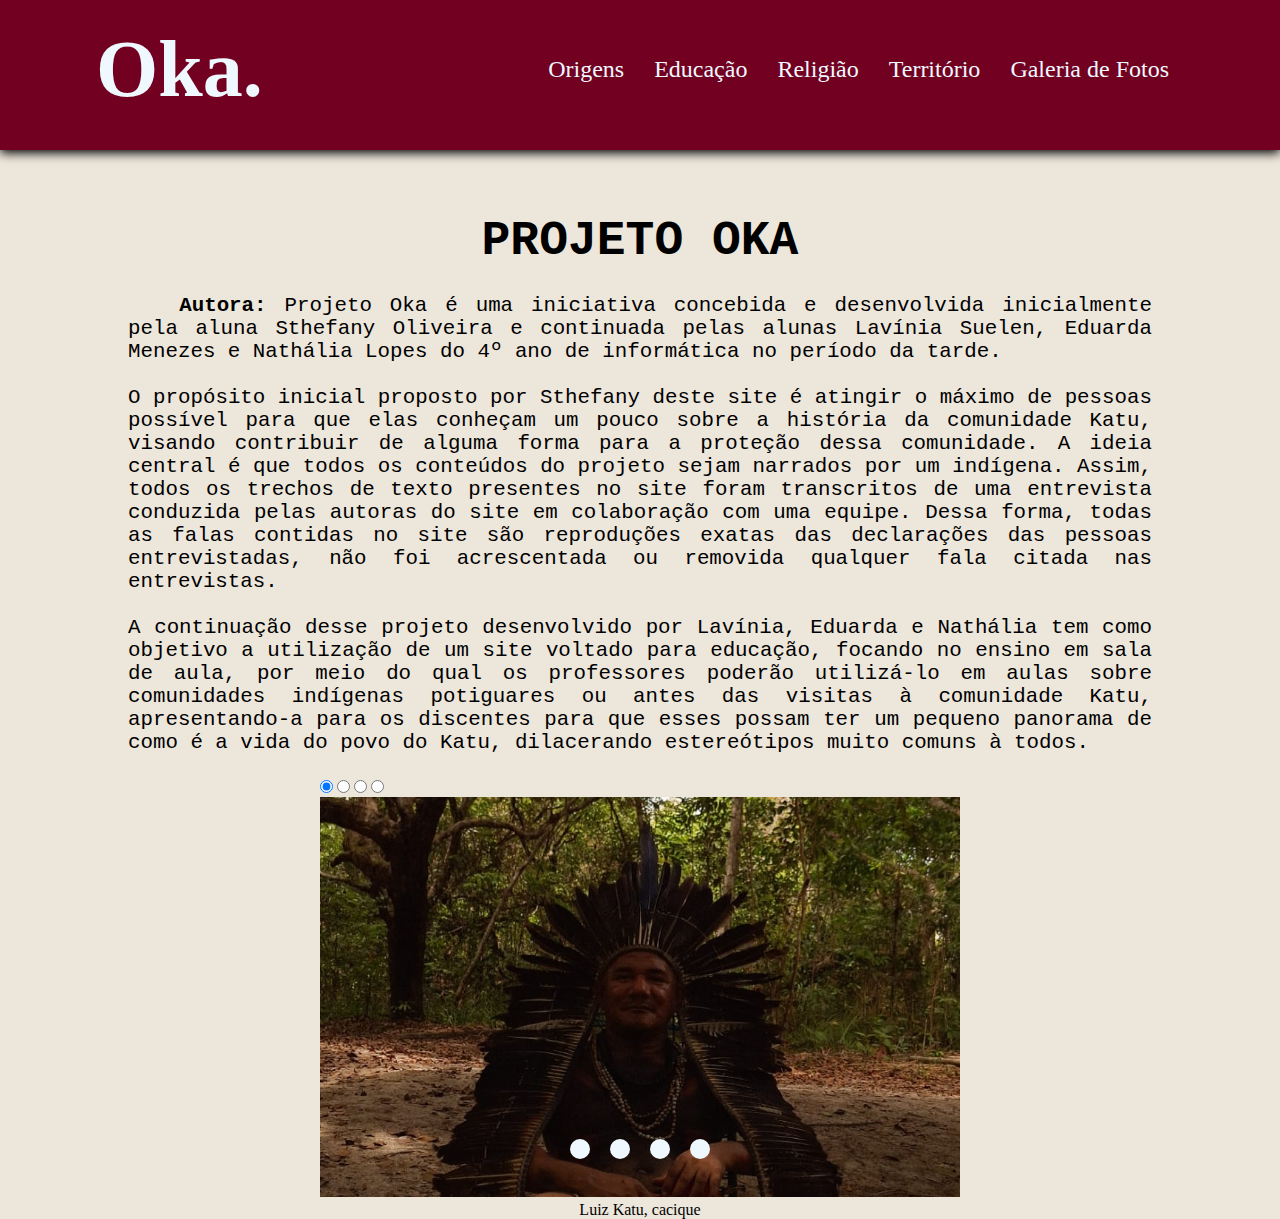
<file: index.html>
<!DOCTYPE html>
<html lang="br">

<head>
  <meta charset="UTF-8">
  <meta http-equiv="X-UA-Compatible" content="IE=edge">
  <meta name="viewport" content="width=device-width, initial-scale=1.0">
  <title>Projeto Oka</title>
  <script type="text/javascript" src="index.js"></script>
  <link rel="stylesheet" href="index.css">
</head>

<header>

  <nav class="nav-bar">
    <div class="logo">
      <h1>Oka.</h1>
    </div>

    <div class="nav-list">
      <ul>
        <li class="nav-item"> <a href="origem.html" class="nav-link">Origens</a></li>
        <li class="nav-item"> <a href="educacao.html" class="nav-link">Educação</a></li>
        <li class="nav-item"> <a href="religião.html" class="nav-link">Religião</a></li>
        <li class="nav-item"> <a href="territorio.html" class="nav-link">Território</a></li>
        <li class="nav-item"> <a href="galeria.html" class="nav-link">Galeria de Fotos</a></li>
      </ul>
    </div>

    <div class="mobile-menu-icon">
      <button onclick="menuShow()"> <img class="icon" src="fotos/menu_white_36dp.svg"></button>
    </div>
  </nav>
  <div class="mobile-menu">
    <ul>
      <li class="nav-item"> <a href="origem.html" class="nav-link">Origens</a></li>
      <li class="nav-item"> <a href="educacao.html" class="nav-link">Educação</a></li>
      <li class="nav-item"> <a href="religião.html" class="nav-link">Religião</a></li>
      <li class="nav-item"> <a href="territorio.html" class="nav-link">Território</a></li>
      <li class="nav-item"> <a href="galeria.html" class="nav-link">Galeria de fotos</a></li>
    </ul>
  </div>
</header>

<body>
  <div vw class="enabled">
    <div vw-access-button class="active"></div>
    <div vw-plugin-wrapper>
      <div class="vw-plugin-top-wrapper"></div>
    </div>
  </div>
  <script src="https://vlibras.gov.br/app/vlibras-plugin.js"></script>
  <script>
    new window.VLibras.Widget('https://vlibras.gov.br/app');
  </script>

  <!--código do titulo das páginas-->

  <div id="titulo">

    <h1 class="titulo">PROJETO OKA</h1>

  </div>

  <!--código dos textos das páginas-->
  </div>

  <div id="texto">
    <p>
      <strong>Autora:</strong> Projeto Oka é uma iniciativa concebida e desenvolvida inicialmente pela aluna Sthefany Oliveira e continuada pelas alunas Lavínia Suelen, Eduarda Menezes e Nathália Lopes do 4º ano de informática no período da tarde. 
       <br> <br>O propósito inicial proposto por Sthefany deste site é atingir o máximo de pessoas possível para que elas conheçam um pouco sobre a história da comunidade Katu, visando contribuir de alguma forma para a proteção dessa comunidade.
       A ideia central é que todos os conteúdos do projeto sejam narrados por um indígena. Assim, todos os trechos de texto presentes no site foram transcritos de uma entrevista conduzida pelas autoras do site em colaboração com uma equipe. Dessa forma, todas as falas contidas no site são reproduções exatas das declarações das pessoas entrevistadas, não foi acrescentada ou removida qualquer fala citada nas entrevistas.
      <br> <br> A continuação desse projeto desenvolvido por Lavínia, Eduarda e Nathália tem como objetivo a  utilização de um site voltado para educação, focando no ensino em sala de aula, por meio do qual os professores poderão utilizá-lo em aulas sobre comunidades indígenas potiguares ou antes das visitas à comunidade Katu, apresentando-a para os discentes para que esses possam ter um pequeno panorama de como é a vida do povo do Katu, dilacerando estereótipos muito comuns à todos.
      

  </div>

  <!--código das fotos da página-->
  <div class="carousel">

    <input type="radio" name="carousel" id="slide1" checked>
    <input type="radio" name="carousel" id="slide2">
    <input type="radio" name="carousel" id="slide3">
    <input type="radio" name="carousel" id="slide4">

    <div class="slides">
      <div class="slide">
        <img src="fotos/frente.jpeg" alt="Slide 1">
       <center> <p> Luiz Katu, cacique</p> </center>
      </div>

      <div class="slide">
        <img src="fotos/entrevista.JPG" alt="Slide 2">
        <center> <p> Entrevista com Luiz</p> </center>
      </div>

      <div class="slide">
        <img src="fotos/costas.jpeg" alt="Slide 3">
        <center> <p> Luiz katu </p> </center>
      </div>

      <div class="slide">
        <img src="fotos/nossa foto.jpg" alt="Slide 4">
        <center> <p> Nossa foto na frente da escola  </p> </center>
      </div>


    </div>

    <div class="navigation">
      <label for="slide1"></label>
      <label for="slide2"></label>
      <label for="slide3"></label>
      <label for="slide4"></label>
    </div>
    
</body>


</html>
</file>
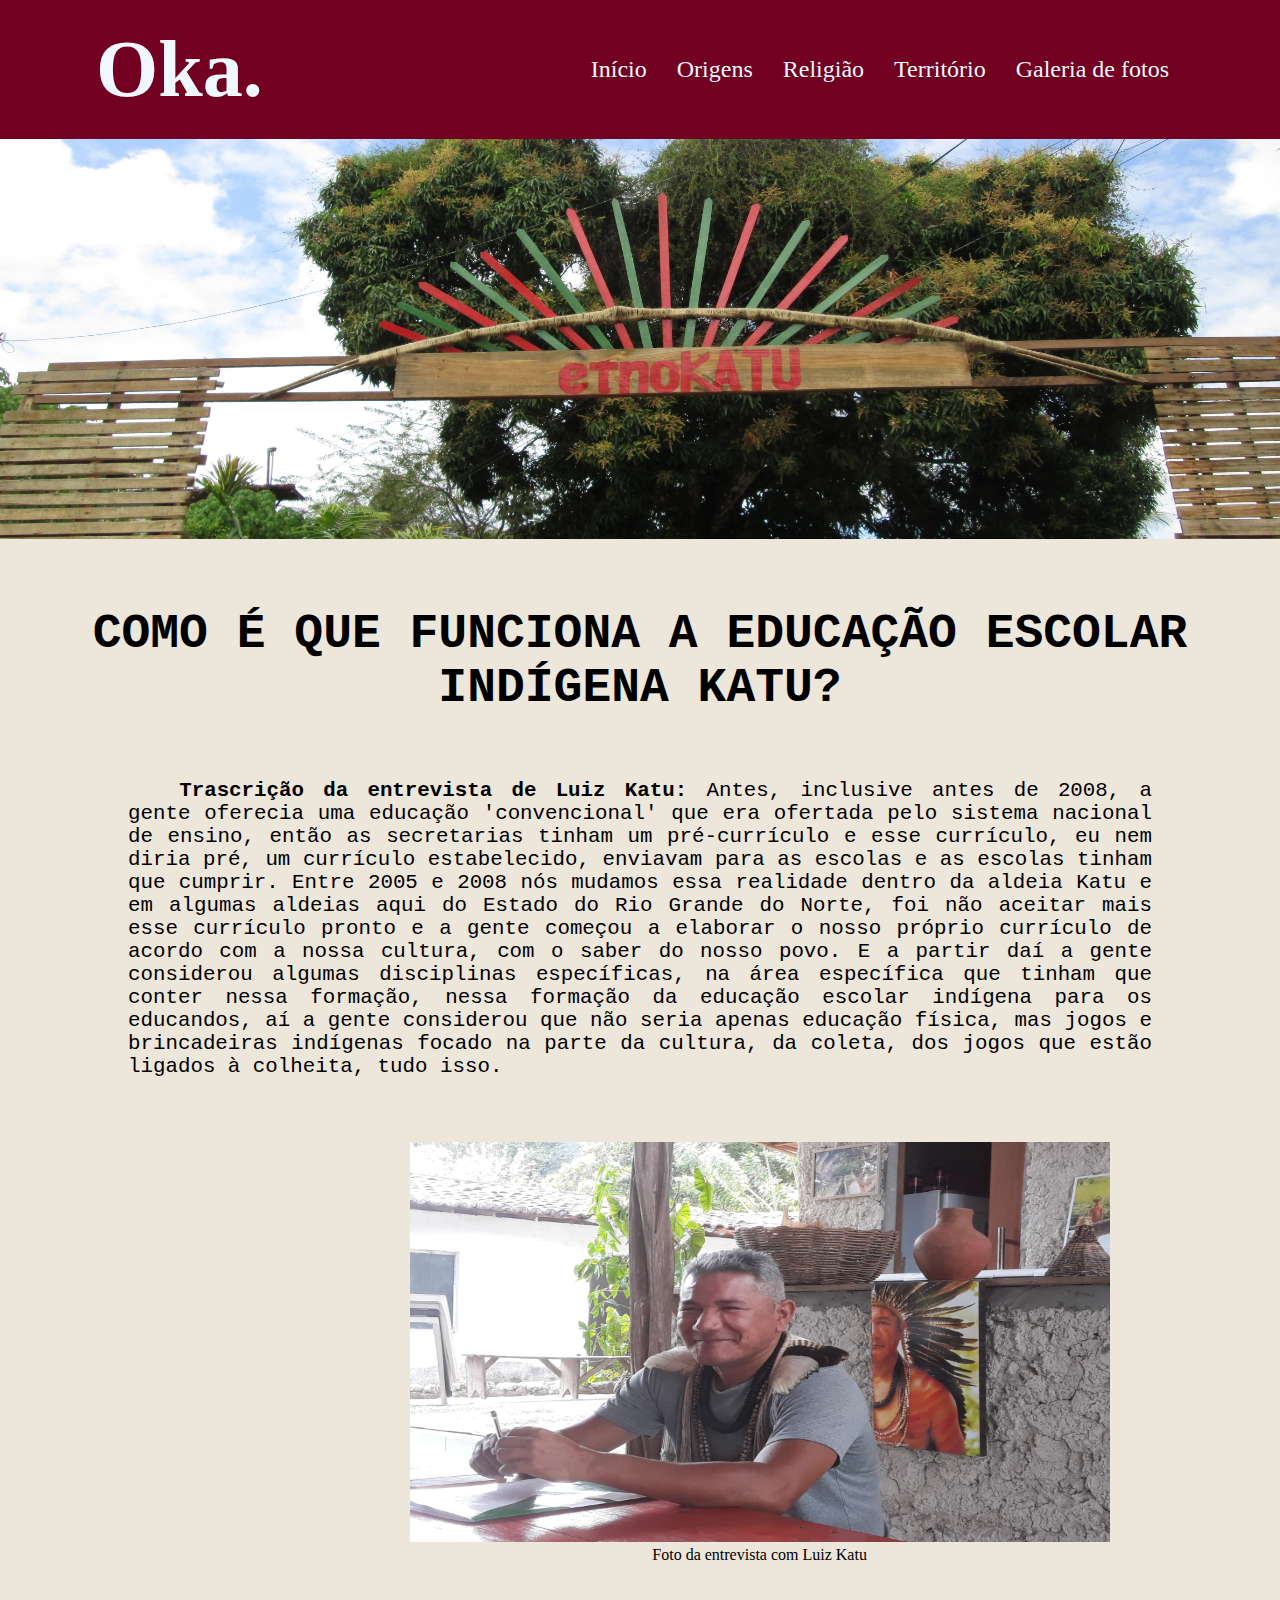
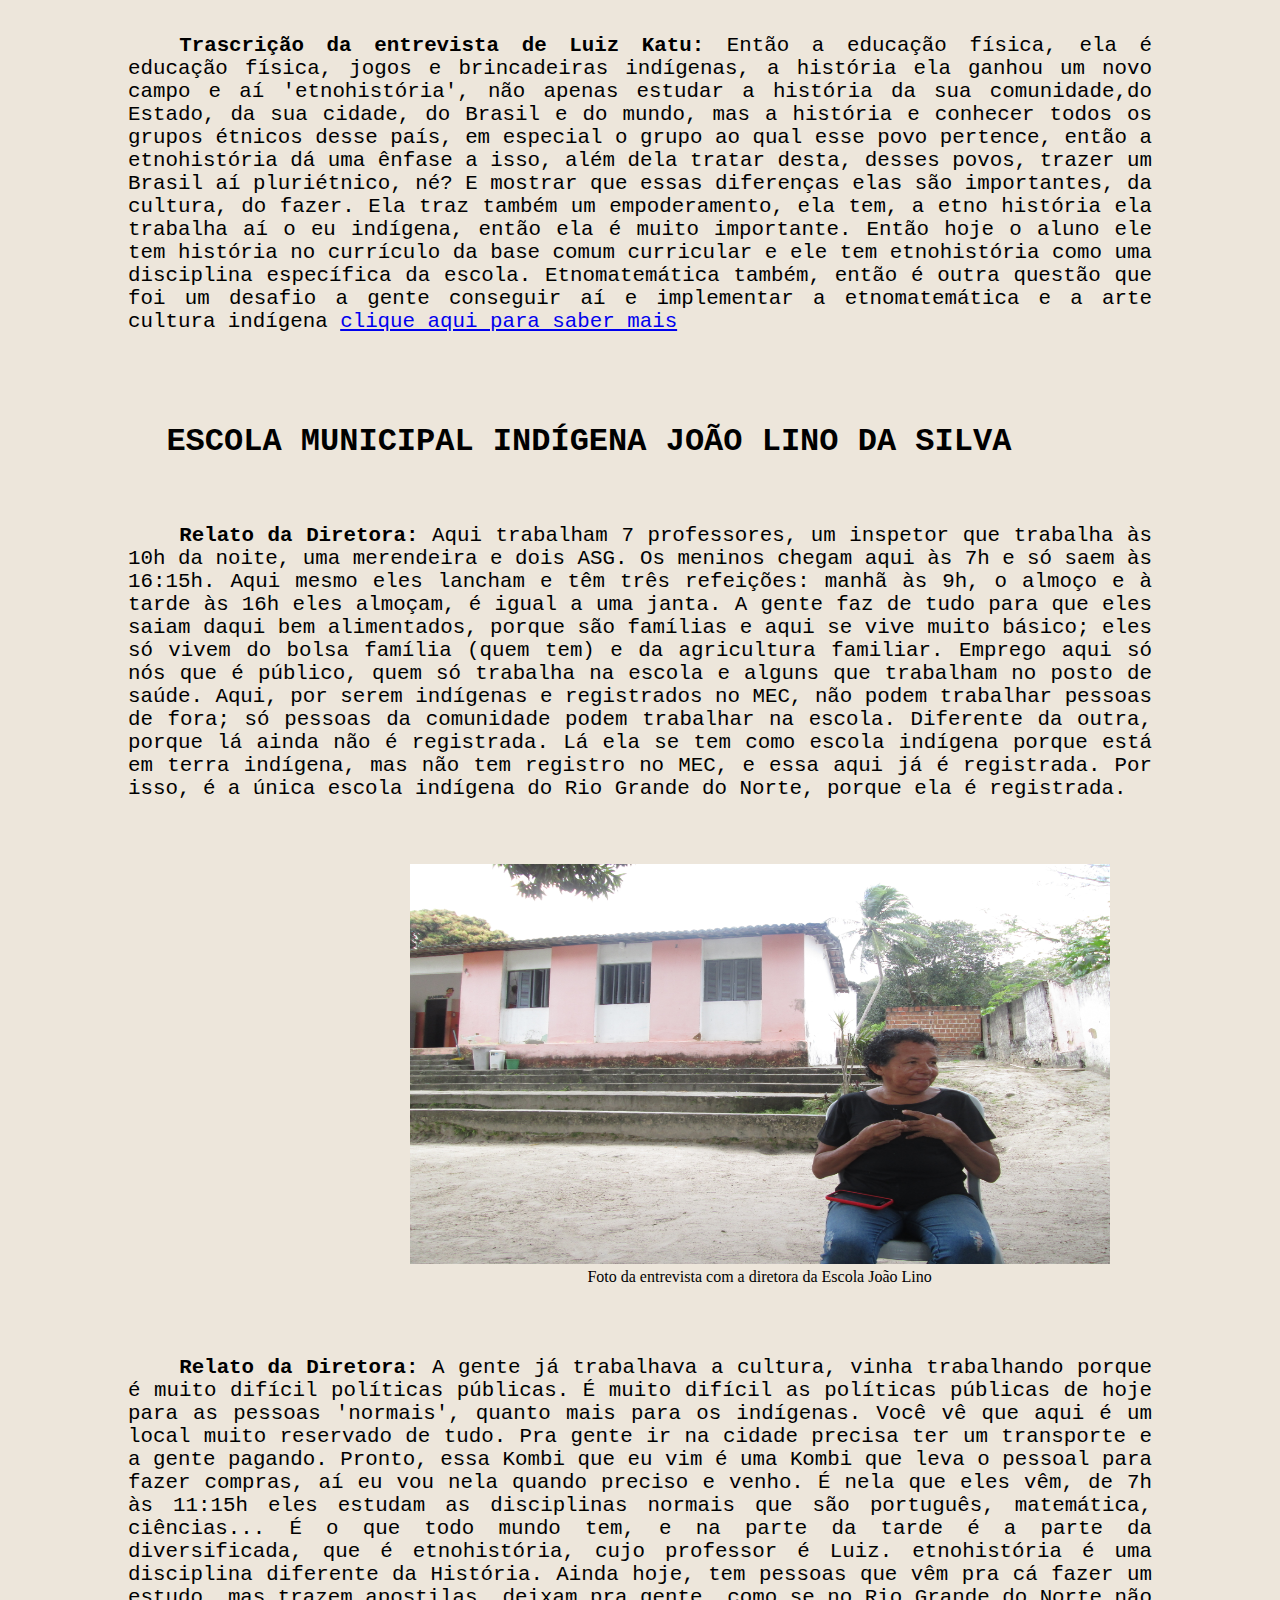
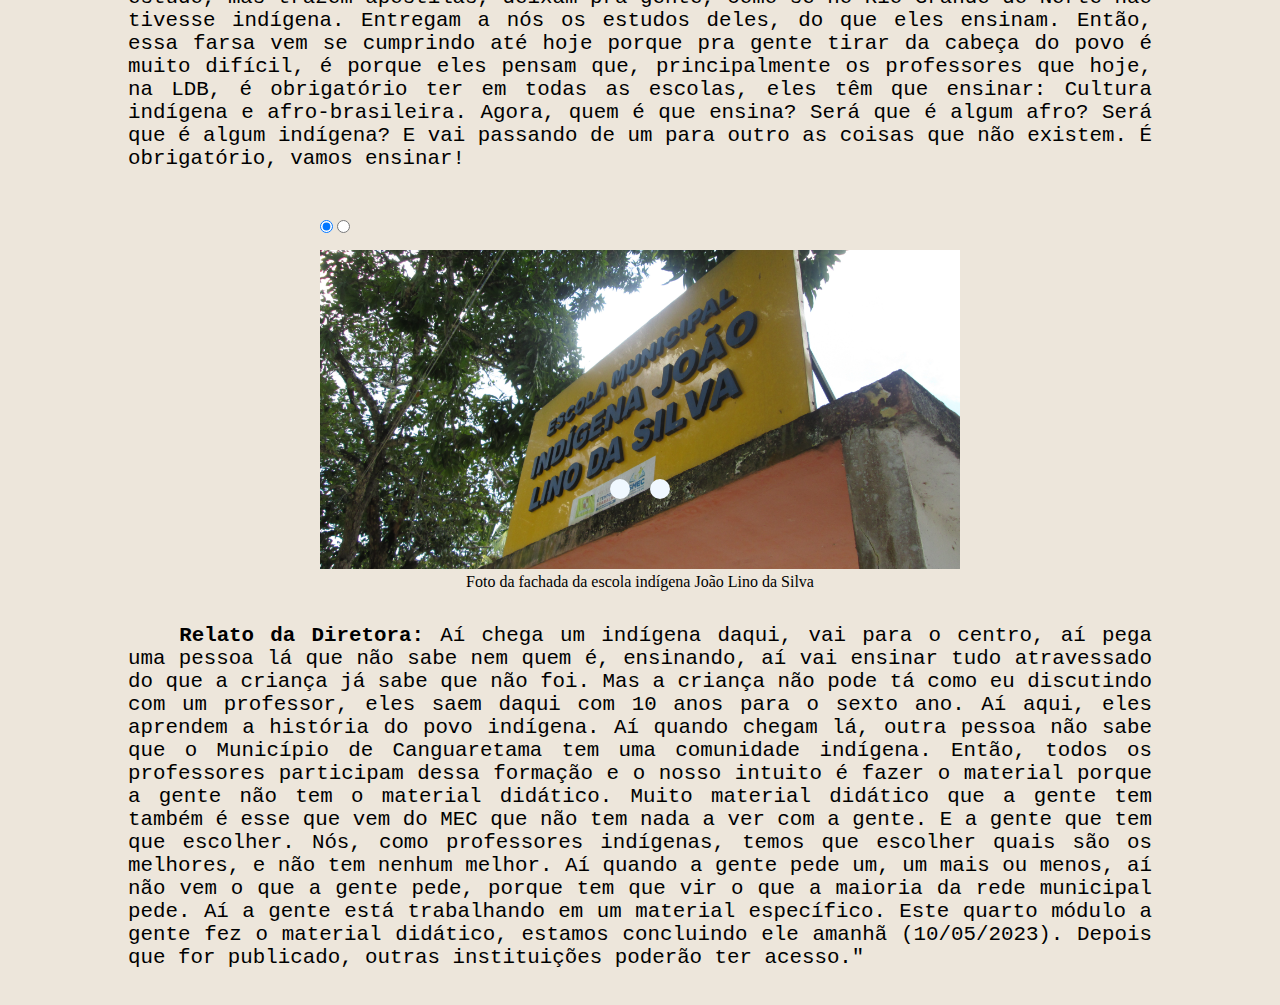
<file: educacao.html>
<!DOCTYPE html>
<html lang="br">

<head>
  <meta charset="UTF-8">
  <meta http-equiv="X-UA-Compatible" content="IE=edge">
  <meta name="viewport" content="width=device-width, initial-scale=1.0">
  <title>OKA </title>
  <script type="text/javascript" src="educacao.js"></script>
  <link rel="stylesheet" href="educacao.css">
</head>

<header>

  <nav class="nav-bar">
    <div class="logo">
      <h1>Oka.</h1>
    </div>

    <div class="nav-list">
      <ul>
        <li class="nav-item"> <a href="index.html" class="nav-link">Início</a></li>
        <li class="nav-item"> <a href="origem.html" class="nav-link">Origens</a></li>
        <li class="nav-item"> <a href="religião.html" class="nav-link">Religião</a></li>
        <li class="nav-item"> <a href="territorio.html" class="nav-link">Território</a></li>
        <li class="nav-item"> <a href="galeria.html" class="nav-link">Galeria de fotos</a></li>
      </ul>
    </div>

    <div class="mobile-menu-icon">
      <button onclick="menuShow()"> <img class="icon" src="fotos/menu_white_36dp.svg"></button>
    </div>
  </nav>
  <div class="mobile-menu">
    <ul>
      <li class="nav-item"> <a href="index.html" class="nav-link">Início</a></li>
      <li class="nav-item"> <a href="origem.html" class="nav-link">Origens</a></li>
      <li class="nav-item"> <a href="religião.html" class="nav-link">Religião</a></li>
      <li class="nav-item"> <a href="territorio.html" class="nav-link">Território</a></li>
      <li class="nav-item"> <a href="galeria.html" class="nav-link">Galeria de fotos</a></li>
    </ul>
</div>


<body>

  <div vw class="enabled">
    <div vw-access-button class="active"></div>
    <div vw-plugin-wrapper>
      <div class="vw-plugin-top-wrapper"></div>
    </div>
  </div>
  <script src="https://vlibras.gov.br/app/vlibras-plugin.js"></script>
  <script>
    new window.VLibras.Widget('https://vlibras.gov.br/app');
  </script>

  <!--código da foto do topo da tela-->

  <div id="ft">
    <img src="./fotos/etnoKATU.JPG" class="imagem1">
  </div>

  <!--código do titulo das páginas-->

  <div id="titulo">

 
      <h1 class="titulo">COMO É QUE FUNCIONA A EDUCAÇÃO ESCOLAR INDÍGENA KATU?</h1>
 

  </div>

  <!--código dos textos das páginas-->
  </div>
  <div id="texto">
    <p><strong>Trascrição da entrevista de Luiz Katu:</strong> Antes, inclusive antes de 2008, a gente oferecia uma
      educação 'convencional' que era ofertada pelo sistema nacional de
      ensino, então as secretarias tinham um pré-currículo e esse currículo, eu nem diria pré, um currículo
      estabelecido, enviavam para as escolas e
      as escolas tinham que cumprir. Entre 2005 e 2008 nós mudamos essa realidade dentro da aldeia Katu e em algumas
      aldeias aqui
      do Estado do Rio Grande do Norte, foi não aceitar mais esse currículo pronto e a gente começou a elaborar o nosso
      próprio currículo de
      acordo com a nossa cultura, com o saber do nosso povo. E a partir daí a gente considerou algumas disciplinas
      específicas, na área específica que
      tinham que conter nessa formação, nessa formação da educação escolar indígena para os educandos, aí a gente
      considerou que não seria apenas
      educação física,
      mas jogos e brincadeiras indígenas focado na parte da cultura, da coleta, dos jogos que estão ligados à colheita,
      tudo isso.



  </div>

  <!--código das fotos da página-->
  <div class="img-container">
    <img src="fotos/luiz.jpeg">
  <center> <p> Foto da entrevista com Luiz Katu</p> </center>
  </div> <br> <br> <br>

  <div id="texto1">
    <p><strong>Trascrição da entrevista de Luiz Katu:</strong> Então a educação física, ela é educação física, jogos e
      brincadeiras indígenas, a história ela ganhou um novo campo e aí 'etnohistória', não apenas
      estudar a história da sua comunidade,do Estado, da sua cidade, do Brasil e do mundo, mas a história e conhecer
      todos os grupos étnicos desse
      país, em especial o grupo ao qual esse povo pertence, então a etnohistória dá uma ênfase a isso, além dela tratar
      desta, desses povos, trazer
      um Brasil aí pluriétnico, né? E mostrar que essas diferenças elas são importantes, da cultura, do fazer. Ela traz
      também um empoderamento, ela
      tem, a etno história ela trabalha aí o eu indígena, então ela é muito importante. Então hoje o aluno ele tem
      história no currículo da base
      comum curricular e ele tem etnohistória como uma disciplina específica da escola. Etnomatemática também, então é
      outra questão que foi um
      desafio
      a gente conseguir aí e implementar a etnomatemática e a arte cultura indígena <a
        href="https://youtu.be/Zty-peCJpt4"  target="_blank" >clique aqui para saber mais</a>
    </p>

  </div>

  <!--código do titulo das páginas-->

  <div id="titulo1">

    <h1 class="titulo1">ESCOLA MUNICIPAL INDÍGENA JOÃO LINO DA SILVA </h1>

  </div>



  <div id="texto">
    <p><strong>Relato da Diretora:</strong> Aqui trabalham 7 professores, um inspetor que trabalha às 10h da noite, uma
      merendeira e dois ASG.
      Os meninos chegam aqui às 7h e só saem às 16:15h. Aqui mesmo eles lancham e têm três refeições: manhã às 9h, o
      almoço e à tarde às 16h eles
      almoçam, é igual a uma janta. A gente faz de tudo para que eles saiam daqui bem alimentados, porque são famílias e
      aqui se vive muito básico;
      eles só vivem do bolsa família (quem tem) e da agricultura familiar. Emprego aqui só nós que é público, quem só
      trabalha na escola e alguns que
      trabalham no posto de saúde. Aqui, por serem indígenas e registrados no MEC, não podem trabalhar pessoas de fora;
      só pessoas da comunidade podem
      trabalhar na escola. Diferente da outra, porque lá ainda não é registrada. Lá ela se tem como escola indígena
      porque está em terra indígena, mas
      não tem registro no MEC, e essa aqui já é registrada. Por isso, é a única escola indígena
      do Rio Grande do Norte, porque ela é registrada.

    </p>

  </div>

  <!--código das fotos da página-->
  <div class="img-container">
    <img src="fotos/diretora.JPG">
   <center> <p> Foto da entrevista com a diretora da Escola João Lino</p> </center>
  </div> <br> <br> <br>

  <div id="texto1">
    <p><strong>Relato da Diretora:</strong> A gente já trabalhava a cultura, vinha trabalhando porque é muito difícil
      políticas públicas.
      É muito difícil as políticas públicas de hoje para as pessoas 'normais', quanto mais para os indígenas. Você vê
      que aqui é um local muito
      reservado de tudo. Pra gente ir na cidade precisa ter um transporte e a gente pagando. Pronto, essa Kombi que eu
      vim é uma Kombi que leva
      o pessoal para fazer compras, aí eu vou nela quando preciso e venho. É nela que eles vêm, de 7h às 11:15h eles
      estudam as disciplinas
      normais que são português, matemática, ciências... É o que todo mundo tem, e na parte da tarde é a parte da
      diversificada, que é
      etnohistória, cujo professor é Luiz. etnohistória é uma disciplina diferente da História.
      Ainda hoje, tem pessoas que vêm pra cá fazer um estudo, mas trazem apostilas, deixam pra gente, como se no Rio
      Grande do Norte
      não tivesse indígena. Entregam a nós os estudos deles, do que eles ensinam. Então, essa farsa vem se cumprindo até
      hoje porque
      pra gente tirar da cabeça do povo é muito difícil, é porque eles pensam que, principalmente os professores que
      hoje, na LDB,
      é obrigatório ter em todas as escolas, eles têm que ensinar: Cultura indígena e afro-brasileira. Agora, quem é que
      ensina?
      Será que é algum afro? Será que é algum indígena? E vai passando de um para outro as coisas que não existem. É
      obrigatório,
      vamos ensinar!

    </p>

  </div>
  <br>
  <br>
  <br>

  <!--código das fotos da página-->
  <div class="carousel">

    <input type="radio" name="carousel" id="slide1" checked>
    <input type="radio" name="carousel" id="slide2">
   

    <div class="slides">
      <div class="slide">
        <img src="fotos/fachadaescola.JPG" alt="Slide 1">
        <center>
          <p> Foto da fachada da escola indígena João Lino da Silva</p>
        </center>
      </div>

      <div class="slide">
        <img src="fotos/escola.JPG" alt="Slide 2">
        <center>
          <p> Foto da frente da escola</p>
        </center>

      </div>

    </div>

    <div class="navigation">
      <label for="slide1"></label>
      <label for="slide2"></label>
     
    </div>

  </div>

  <br>
  <br>
  <br>
  <br>
  <br>
  <br>
  <br>
  <br>
  <br>

  <div id="texto2">
    <p><strong>Relato da Diretora:</strong> Aí chega um indígena daqui, vai para o centro, aí pega uma pessoa lá que não
      sabe nem quem é,
      ensinando, aí vai ensinar tudo atravessado do que a criança já sabe que não foi. Mas a criança não pode tá como eu
      discutindo com um
      professor, eles saem daqui com 10 anos para o sexto ano. Aí aqui, eles aprendem a história do povo indígena. Aí
      quando chegam lá,
      outra pessoa não sabe que o Município de Canguaretama tem uma comunidade indígena.
      Então, todos os professores participam dessa formação e o nosso intuito é fazer o material porque a gente não tem
      o material
      didático. Muito material didático que a gente tem também é esse que vem do MEC que não tem nada a ver com a gente.
      E a gente que
      tem que escolher. Nós, como professores indígenas, temos que escolher quais são os melhores, e não tem nenhum
      melhor. Aí quando
      a gente pede um, um mais ou menos, aí não vem o que a gente pede, porque tem que vir o que a maioria da rede
      municipal pede.
      Aí a gente está trabalhando em um material específico. Este quarto módulo a gente fez o material didático,
      estamos concluindo ele amanhã (10/05/2023). Depois que for publicado, outras instituições poderão ter acesso."
    </p>

  </div>
  <br>
  <br>
  <br>




</body>

</html>
</file>
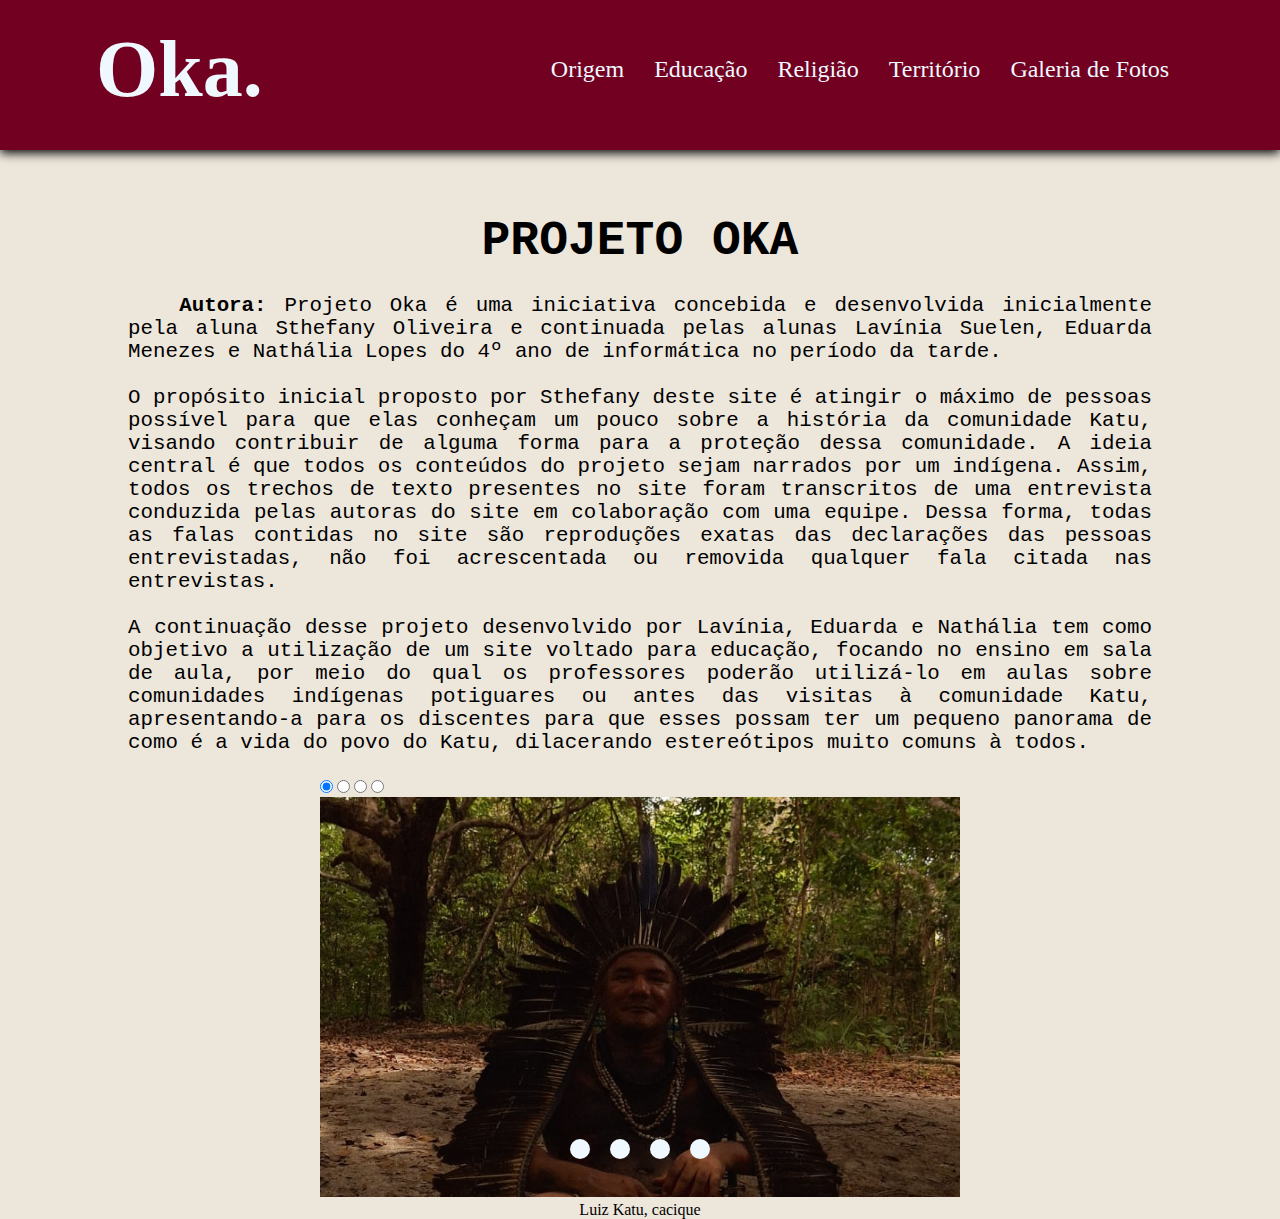
<file: inicio.html>
<!DOCTYPE html>
<html lang="br">

<head>
  <meta charset="UTF-8">
  <meta http-equiv="X-UA-Compatible" content="IE=edge">
  <meta name="viewport" content="width=device-width, initial-scale=1.0">
  <title>Projeto Oka</title>
  <script type="text/javascript" src="inicio.js"></script>
  <link rel="stylesheet" href="inicio.css">
</head>

<header>

  <nav class="nav-bar">
    <div class="logo">
      <h1>Oka.</h1>
    </div>

    <div class="nav-list">
      <ul>
        <li class="nav-item"> <a href="origem.html" class="nav-link">Origem</a></li>
        <li class="nav-item"> <a href="educacao.html" class="nav-link">Educação</a></li>
        <li class="nav-item"> <a href="religião.html" class="nav-link">Religião</a></li>
        <li class="nav-item"> <a href="territorio.html" class="nav-link">Território</a></li>
        <li class="nav-item"> <a href="galeria.html" class="nav-link">Galeria de Fotos</a></li>
      </ul>
    </div>

    <div class="mobile-menu-icon">
      <button onclick="menuShow()"> <img class="icon" src="fotos/menu_white_36dp.svg"></button>
    </div>
  </nav>
  <div class="mobile-menu">
    <ul>
      <li class="nav-item"> <a href="origem.html" class="nav-link">Origem</a></li>
      <li class="nav-item"> <a href="educacao.html" class="nav-link">Educação</a></li>
      <li class="nav-item"> <a href="religião.html" class="nav-link">Religião</a></li>
      <li class="nav-item"> <a href="territorio.html" class="nav-link">Território</a></li>
      <li class="nav-item"> <a href="galeria.html" class="nav-link">Galeria de fotos</a></li>
    </ul>
  </div>
</header>

<body>
  <div vw class="enabled">
    <div vw-access-button class="active"></div>
    <div vw-plugin-wrapper>
      <div class="vw-plugin-top-wrapper"></div>
    </div>
  </div>
  <script src="https://vlibras.gov.br/app/vlibras-plugin.js"></script>
  <script>
    new window.VLibras.Widget('https://vlibras.gov.br/app');
  </script>

  <!--código do titulo das páginas-->

  <div id="titulo">

    <h1 class="titulo">PROJETO OKA</h1>

  </div>

  <!--código dos textos das páginas-->
  </div>

  <div id="texto">
    <p>
      <strong>Autora:</strong> Projeto Oka é uma iniciativa concebida e desenvolvida inicialmente pela aluna Sthefany Oliveira e continuada pelas alunas Lavínia Suelen, Eduarda Menezes e Nathália Lopes do 4º ano de informática no período da tarde. 
       <br> <br>O propósito inicial proposto por Sthefany deste site é atingir o máximo de pessoas possível para que elas conheçam um pouco sobre a história da comunidade Katu, visando contribuir de alguma forma para a proteção dessa comunidade.
       A ideia central é que todos os conteúdos do projeto sejam narrados por um indígena. Assim, todos os trechos de texto presentes no site foram transcritos de uma entrevista conduzida pelas autoras do site em colaboração com uma equipe. Dessa forma, todas as falas contidas no site são reproduções exatas das declarações das pessoas entrevistadas, não foi acrescentada ou removida qualquer fala citada nas entrevistas.
      <br> <br> A continuação desse projeto desenvolvido por Lavínia, Eduarda e Nathália tem como objetivo a  utilização de um site voltado para educação, focando no ensino em sala de aula, por meio do qual os professores poderão utilizá-lo em aulas sobre comunidades indígenas potiguares ou antes das visitas à comunidade Katu, apresentando-a para os discentes para que esses possam ter um pequeno panorama de como é a vida do povo do Katu, dilacerando estereótipos muito comuns à todos.
      

  </div>

  <!--código das fotos da página-->
  <div class="carousel">

    <input type="radio" name="carousel" id="slide1" checked>
    <input type="radio" name="carousel" id="slide2">
    <input type="radio" name="carousel" id="slide3">
    <input type="radio" name="carousel" id="slide4">

    <div class="slides">
      <div class="slide">
        <img src="fotos/frente.jpeg" alt="Slide 1">
       <center> <p> Luiz Katu, cacique</p> </center>
      </div>

      <div class="slide">
        <img src="fotos/entrevista.JPG" alt="Slide 2">
        <center> <p> Entrevista com Luiz</p> </center>
      </div>

      <div class="slide">
        <img src="fotos/costas.jpeg" alt="Slide 3">
        <center> <p> Luiz katu </p> </center>
      </div>

      <div class="slide">
        <img src="fotos/nossa foto.jpg" alt="Slide 4">
        <center> <p> Nossa foto na frente da escola  </p> </center>
      </div>


    </div>

    <div class="navigation">
      <label for="slide1"></label>
      <label for="slide2"></label>
      <label for="slide3"></label>
      <label for="slide4"></label>
    </div>
    
</body>


</html>
</file>
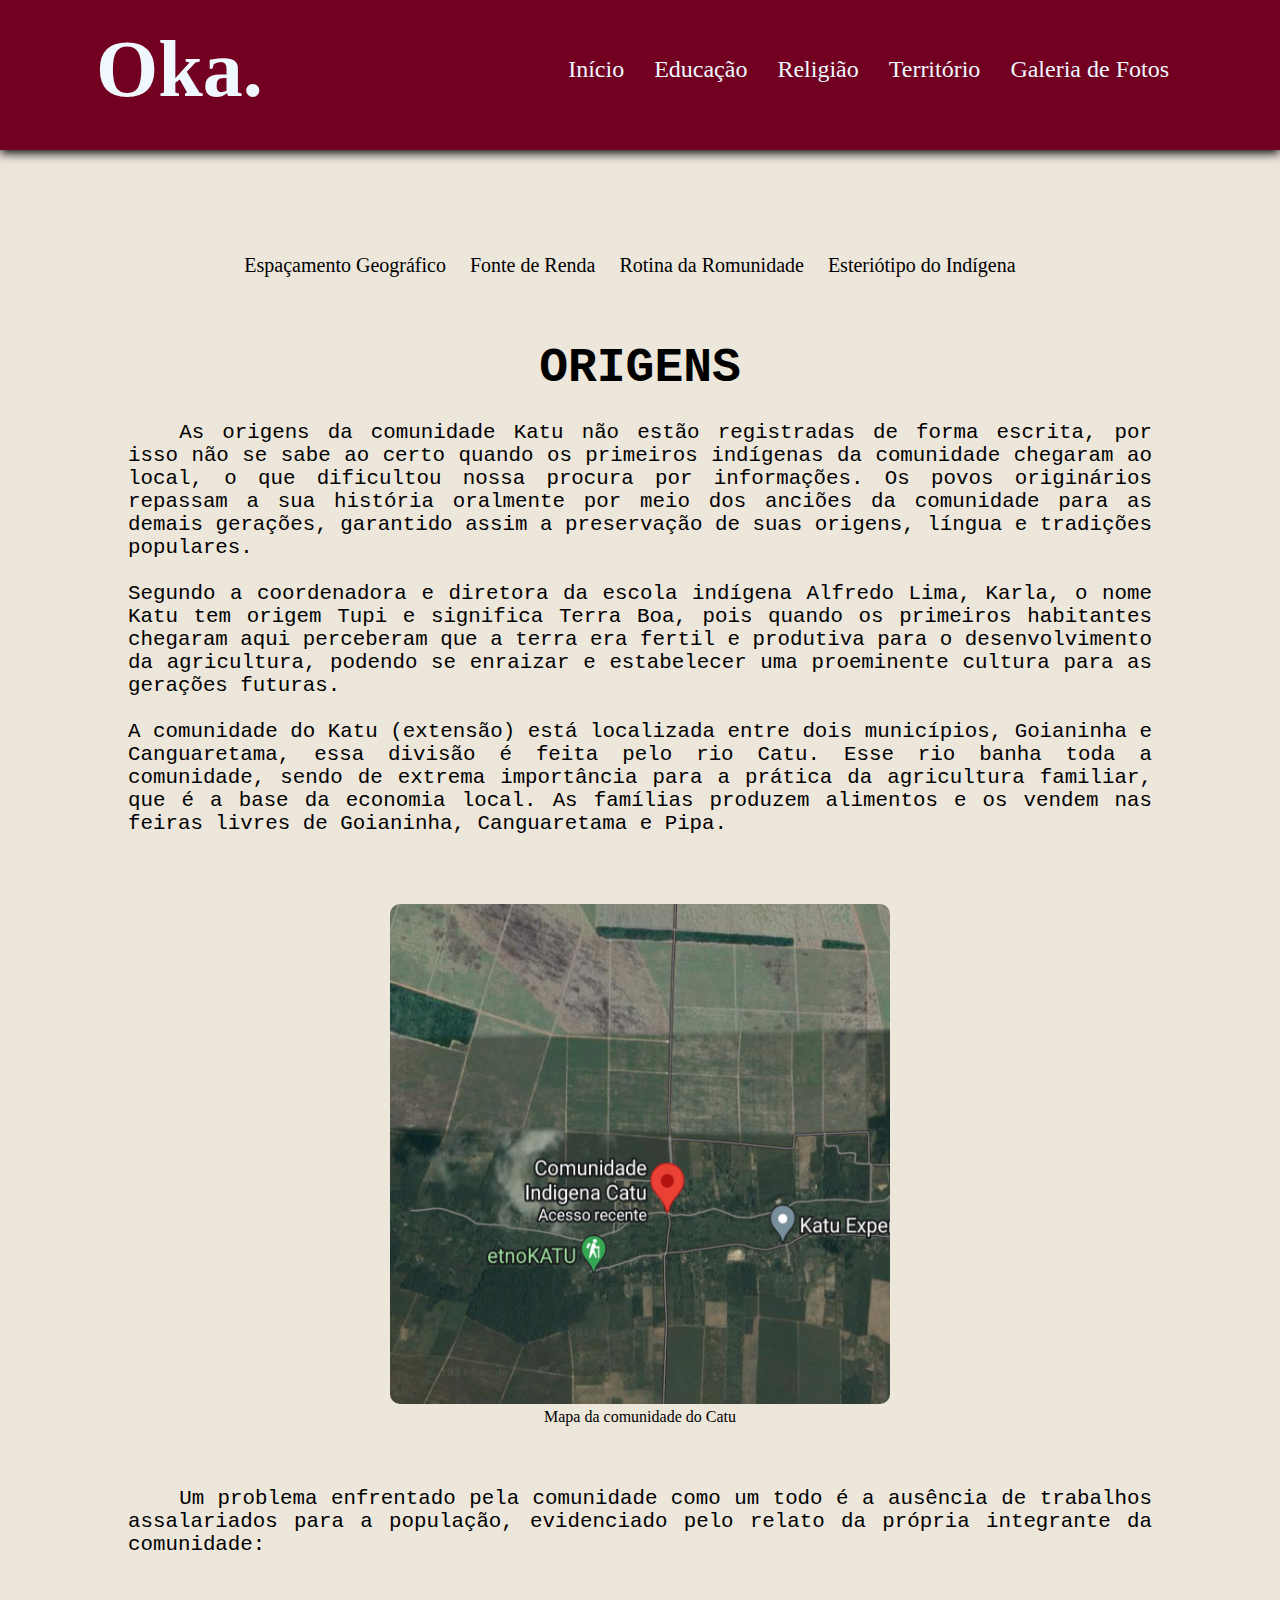
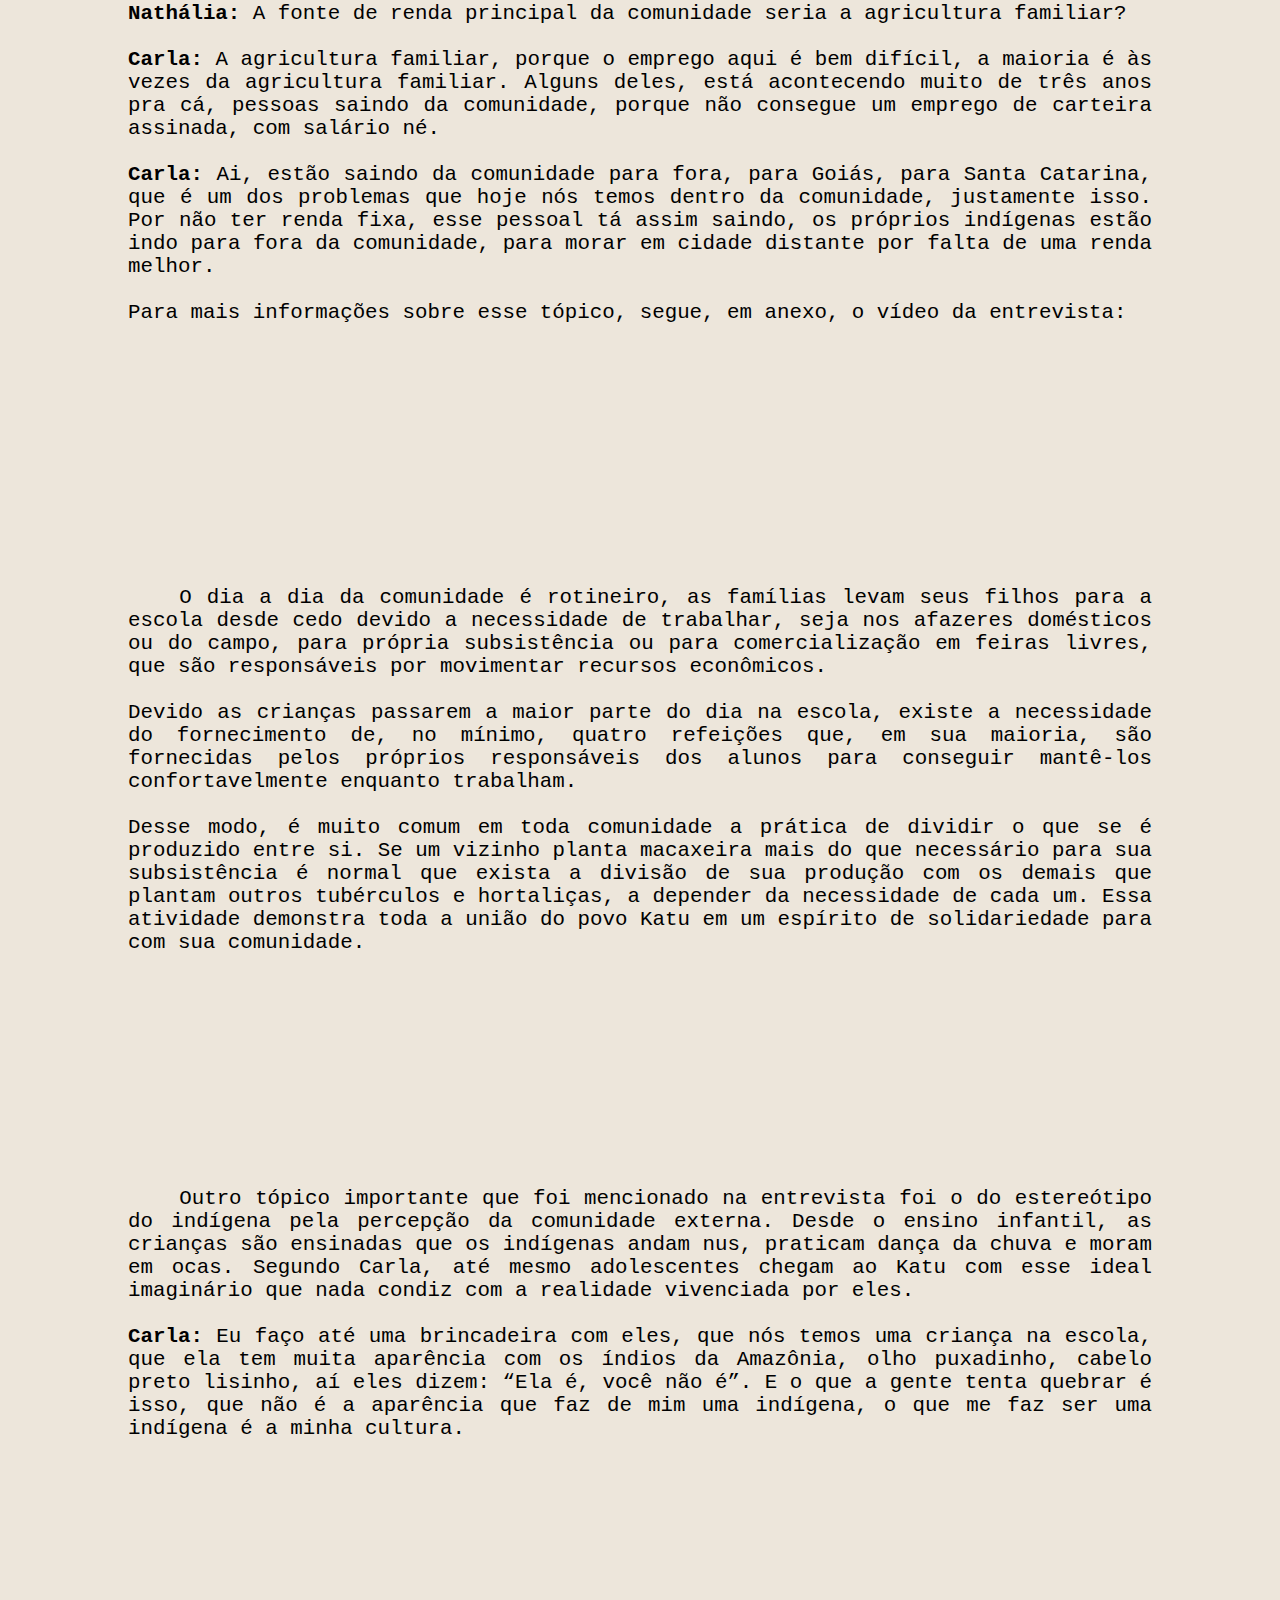
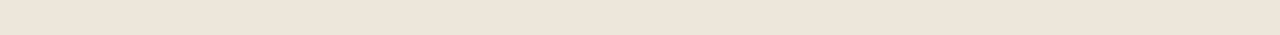
<file: origem.html>
<!DOCTYPE html>
<html lang="br">

<head>
  <meta charset="UTF-8">
  <meta http-equiv="X-UA-Compatible" content="IE=edge">
  <meta name="viewport" content="width=device-width, initial-scale=1.0">
  <title>Origem</title>
  <script type="text/javascript" src="origem.js"></script>
  <link rel="stylesheet" href="origem.css">
</head>

<header>

  <nav class="nav-bar">
    <div class="logo">
      <h1>Oka.</h1>
    </div>

    <div class="nav-list">
      <ul>
        <li class="nav-item"> <a href="index.html" class="nav-link">Início</a></li>
        <li class="nav-item"> <a href="educacao.html" class="nav-link">Educação</a></li>
        <li class="nav-item"> <a href="religião.html" class="nav-link">Religião</a></li>
        <li class="nav-item"> <a href="territorio.html" class="nav-link">Território</a></li>
        <li class="nav-item"> <a href="galeria.html" class="nav-link">Galeria de Fotos</a></li>
      </ul>
    </div>

    <div class="mobile-menu-icon">
      <button onclick="menuShow()"> <img class="icon" src="fotos/menu_white_36dp.svg"></button>
    </div>
  </nav>
  <div class="mobile-menu">
    <ul>
      <li class="nav-item"> <a href="index.html" class="nav-link">Início</a></li>
      <li class="nav-item"> <a href="educacao.html" class="nav-link">Educação</a></li>
      <li class="nav-item"> <a href="religião.html" class="nav-link">Religião</a></li>
      <li class="nav-item"> <a href="territorio.html" class="nav-link">Território</a></li>
      <li class="nav-item"> <a href="galeria.html" class="nav-link">Galeria de fotos</a></li>
    </ul>
  </div>
</header>

<body>
  <div vw class="enabled">
    <div vw-access-button class="active"></div>
    <div vw-plugin-wrapper>
      <div class="vw-plugin-top-wrapper"></div>
    </div>
  </div>
  <script src="https://vlibras.gov.br/app/vlibras-plugin.js"></script>
  <script>
    new window.VLibras.Widget('https://vlibras.gov.br/app');
  </script>


  <!--código do titulo das páginas-->
 <center> <div id="sumario">

    <p> <a href="#texto1">Espaçamento Geográfico</a> </p>
    <p> <a href="#texto2">Fonte de Renda</a> </p>
    <p> <a href="#texto3">Rotina da Romunidade</a> </p>
    <p> <a href="#texto4">Esteriótipo do Indígena</a> </p>

  </div></center>

  <div id="titulo">


    <h1 class="titulo">ORIGENS</h1>


  </div>


  <div id="texto1">

    As origens da comunidade Katu não estão registradas de forma escrita, por isso não se sabe ao certo quando os primeiros
    indígenas da comunidade chegaram ao local, o que dificultou nossa procura por informações. Os povos originários
    repassam a sua história oralmente por meio dos anciões da comunidade para as demais gerações, garantido assim a
    preservação de suas origens, língua e tradições populares.
    <br> <br />
    Segundo a coordenadora e diretora da escola indígena Alfredo Lima, Karla, o nome Katu tem origem Tupi e significa
    Terra Boa, pois quando os primeiros habitantes chegaram aqui perceberam que a terra era fertil e produtiva para o
    desenvolvimento da agricultura, podendo se enraizar e estabelecer uma proeminente cultura para as gerações futuras.
    <br> <br />
    A comunidade do Katu (extensão) está localizada entre dois municípios, Goianinha e Canguaretama, essa divisão é
    feita pelo rio Catu. Esse rio banha toda a comunidade, sendo de extrema importância para a prática da agricultura
    familiar, que é a base da economia local. As famílias produzem alimentos e os vendem nas feiras livres de Goianinha,
    Canguaretama e Pipa.
    <br> <br /> <br> <br>

  </div>

  <center>
    <div id="ft">
      <img src="./fotos/mapa.jpg" class="imagem1">
      <p> Mapa da comunidade do Catu </p>
    </div>
  </center>

  <br> <br>

  <div id="texto2">

    Um problema enfrentado pela comunidade como um todo é a ausência de trabalhos assalariados para a população,
    evidenciado pelo relato da própria integrante da comunidade:
    <br> <br> <br>


    <strong>Nathália:</strong> A fonte de renda principal da comunidade seria a agricultura familiar?
    <br> <br>
    <strong>Carla:</strong> A agricultura familiar, porque o emprego aqui é bem difícil, a maioria é às vezes da
    agricultura familiar. Alguns deles, está acontecendo muito de três anos pra cá, pessoas saindo da comunidade, porque
    não consegue um emprego de carteira assinada, com salário né.
    <br> <br />
    <strong>Carla:</strong> Ai, estão saindo da comunidade para fora, para Goiás, para Santa Catarina, que é um dos
    problemas que hoje nós temos dentro da comunidade, justamente isso. Por não ter renda fixa, esse pessoal tá assim
    saindo, os próprios indígenas estão indo para fora da comunidade, para morar em cidade distante por falta de uma
    renda melhor.
    <br> <br />
    Para mais informações sobre esse tópico, segue, em anexo, o vídeo da entrevista:
    </p>
    <br> <br>

  </div>

  <center> <div class="video1">
    <iframe  src="https://www.youtube.com/embed/4N_xcJmKaa4?si=OZ3qhxAIWD033yYa"
      title="YouTube video player" frameborder="0"
      allow="accelerometer; autoplay; clipboard-write; encrypted-media; gyroscope; picture-in-picture; web-share"
      referrerpolicy="strict-origin-when-cross-origin" allowfullscreen></iframe> </class> </center>
 

  <br> <br>

  <div id="texto3">

    <p>
      O dia a dia da comunidade é rotineiro, as famílias levam seus filhos para a escola desde cedo devido a necessidade
      de trabalhar, seja nos afazeres domésticos ou do campo, para própria subsistência ou para comercialização em
      feiras
      livres, que são responsáveis por movimentar recursos econômicos.
      <br> <br>
      Devido as crianças passarem a maior parte do dia na escola, existe a necessidade do fornecimento de, no mínimo,
      quatro refeições que, em sua maioria, são fornecidas pelos próprios responsáveis dos alunos para conseguir
      mantê-los
      confortavelmente enquanto trabalham.
      <br> <br>
      Desse modo, é muito comum em toda comunidade a prática de dividir o que se é produzido entre si. Se um vizinho
      planta macaxeira mais do que necessário para sua subsistência é normal que exista a divisão de sua produção com os
      demais que plantam outros tubérculos e hortaliças, a depender da necessidade de cada um. Essa atividade demonstra
      toda a união do povo Katu em um espírito de solidariedade para com sua comunidade.
    </p>
  </div>


  <br> <br>
  <center> <div class="video2">
    <iframe src="https://www.youtube.com/embed/qZ642Ay9sz8?si=FtJUF-cD57lEhX7w"
      title="YouTube video player" frameborder="0"
      allow="accelerometer; autoplay; clipboard-write; encrypted-media; gyroscope; picture-in-picture; web-share"
      referrerpolicy="strict-origin-when-cross-origin" allowfullscreen></iframe> </div> </center> 
  

  <br> <br>

  <div id="texto4">
    <P>
      Outro tópico importante que foi mencionado na entrevista foi o do estereótipo do indígena pela percepção da
      comunidade externa. Desde o ensino infantil, as crianças são ensinadas que os indígenas andam nus, praticam dança
      da
      chuva e moram em ocas. Segundo Carla, até mesmo adolescentes chegam ao Katu com esse ideal imaginário que nada
      condiz com a realidade vivenciada por eles.
      <br> <br>
      <strong>Carla:</strong> Eu faço até uma brincadeira com eles, que nós temos uma criança na escola, que ela tem
      muita
      aparência com os índios da Amazônia, olho puxadinho, cabelo preto lisinho, aí eles dizem: “Ela é, você não é”. E o
      que a gente tenta quebrar é isso, que não é a aparência que faz de mim uma indígena, o que me faz ser uma indígena
      é
      a minha cultura.
      <br> <br>
    </P>
  </div>

  <br> <br>
  <center> <div class="video3">
    <iframe src="https://www.youtube.com/embed/CaptemryqL0?si=OKr6iuVFjz47Au64"
      title="YouTube video player" frameborder="0"
      allow="accelerometer; autoplay; clipboard-write; encrypted-media; gyroscope; picture-in-picture; web-share"
      referrerpolicy="strict-origin-when-cross-origin" allowfullscreen></iframe> </div> </center> 
  </div>

</body>



</html>
</file>
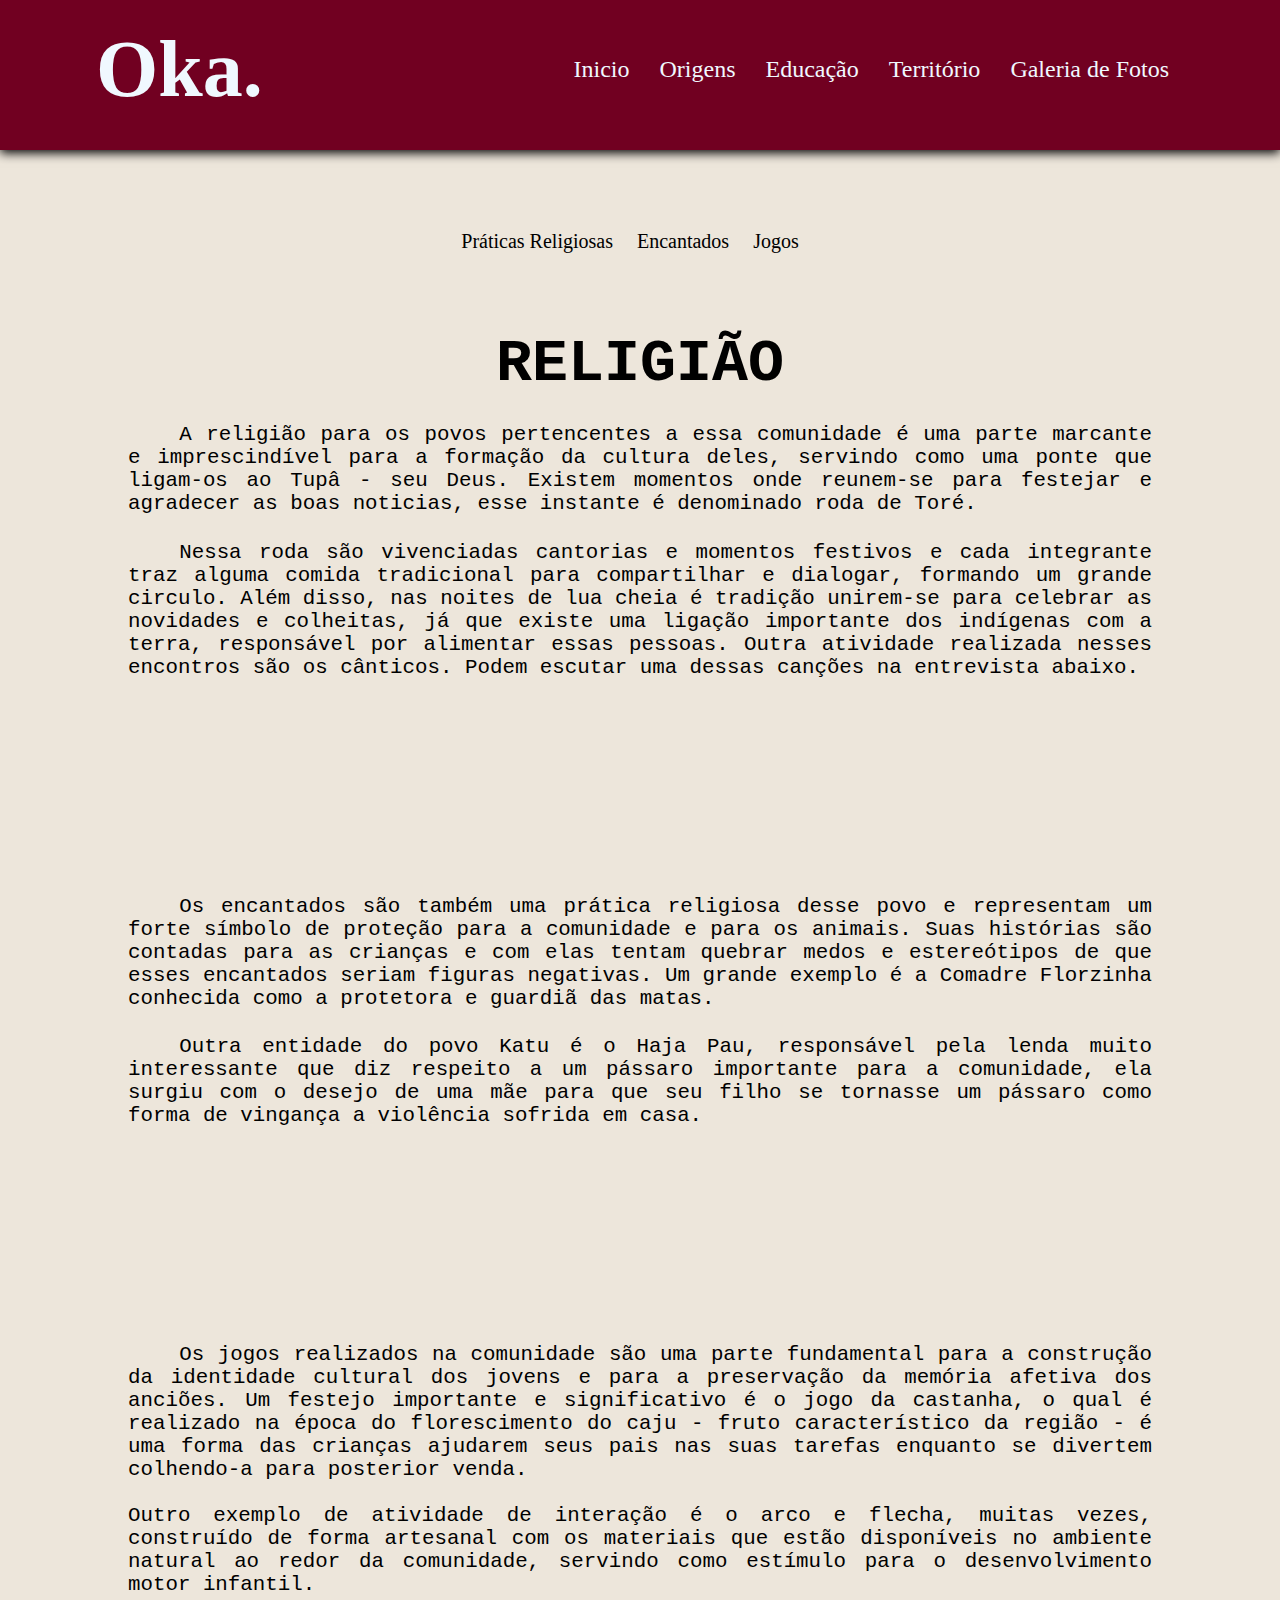
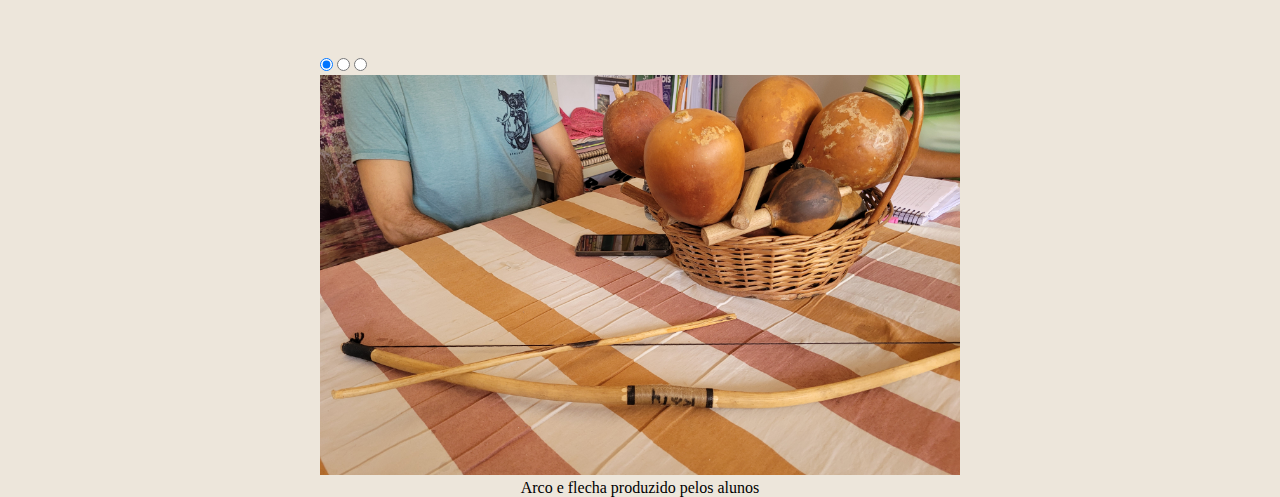
<file: religião.html>
<!DOCTYPE html>
<html lang="br">

<head>
  <meta charset="UTF-8">
  <meta http-equiv="X-UA-Compatible" content="IE=edge">
  <meta name="viewport" content="width=device-width, initial-scale=1.0">
  <title>Projeto Oka</title>
  <script type="text/javascript" src="religião.js"></script>
  <link rel="stylesheet" href="religião.css">
</head>
<body>
<header>

  <nav class="nav-bar">
    <div class="logo">
      <h1>Oka.</h1>
    </div>

    <div class="nav-list">
      <ul>
        <li class="nav-item"> <a href="index.html" class="nav-link">Inicio</a></li>
        <li class="nav-item"> <a href="origem.html" class="nav-link">Origens</a></li>
        <li class="nav-item"> <a href="educacao.html" class="nav-link">Educação</a></li>
        <li class="nav-item"> <a href="territorio.html" class="nav-link">Território</a></li>
        <li class="nav-item"> <a href="galeria.html" class="nav-link">Galeria de Fotos</a></li>
      </ul>
    </div>

    <div class="mobile-menu-icon">
      <button onclick="menuShow()"> <img class="icon" src="fotos/menu_white_36dp.svg"></button>
    </div>
  </nav>
  <div class="mobile-menu">
    <ul>
      <li class="nav-item"> <a href="index.html" class="nav-link">Inicio</a></li>
      <li class="nav-item"> <a href="origem.html" class="nav-link">Origens</a></li>
      <li class="nav-item"> <a href="educacao.html" class="nav-link">Educação</a></li>
      <li class="nav-item"> <a href="territorio.html" class="nav-link">Território</a></li>
      <li class="nav-item"> <a href="galeria.html" class="nav-link">Galeria de fotos</a></li>
    </ul>
  </div>
</header>


  <div vw class="enabled">
    <div vw-access-button class="active"></div>
    <div vw-plugin-wrapper>
      <div class="vw-plugin-top-wrapper"></div>
    </div>
  </div>
  <script src="https://vlibras.gov.br/app/vlibras-plugin.js"></script>
  <script>
    new window.VLibras.Widget('https://vlibras.gov.br/app');
  </script>

<center> <div id="sumario">

  <p> <a href="#texto1">Práticas Religiosas</a> </p>
  <p> <a href="#texto2">Encantados</a> </p>
  <p> <a href="#texto3">Jogos</a> </p>
  
</div></center>

  <!--código do titulo das páginas-->

  <div id="titulo">

    <h1 class="titulo">RELIGIÃO</h1>

  </div>
</div>
<div id="texto1">
  <p> A religião para os povos pertencentes a essa comunidade é uma parte marcante e imprescindível para a formação da cultura deles, servindo
     como uma ponte que ligam-os ao Tupâ - seu Deus. Existem momentos onde reunem-se para festejar e agradecer as boas noticias, esse instante
     é denominado roda de Toré.   </p>
</div> <br> 
<div id="texto1">
  <p> Nessa roda são vivenciadas cantorias e momentos festivos e cada integrante traz alguma comida tradicional para 
     compartilhar e dialogar, formando um grande circulo. Além disso, nas noites de lua cheia é tradição unirem-se para celebrar as novidades 
     e colheitas, já que existe uma ligação importante dos indígenas com a terra, responsável por alimentar essas pessoas. Outra atividade realizada 
    nesses encontros são os cânticos. Podem escutar uma dessas canções na entrevista abaixo.   </p>
</div> <br> <br> <br>

<center>  <div class="video1">
  <iframe src="https://www.youtube.com/embed/SfP3YP7vbdk?si=fabZiIxlilmksLlr"
   title="YouTube video player" frameborder="0" allow="accelerometer; autoplay; clipboard-write; encrypted-media; gyroscope; picture-in-picture; web-share" 
  referrerpolicy="strict-origin-when-cross-origin" allowfullscreen></iframe> </class> </center>
    
  <div id="texto2">
    <p> Os encantados são também uma prática religiosa desse povo e representam um forte símbolo
       de proteção para a comunidade e para os animais. Suas histórias são contadas para as crianças 
       e com elas tentam quebrar medos e estereótipos de que esses encantados seriam figuras negativas. 
       Um grande exemplo é a Comadre Florzinha conhecida como a protetora e guardiã das matas.   </p>
  </div> <br> 
  <div id="texto2">
    <p> Outra entidade do povo Katu é o Haja Pau, responsável pela lenda muito interessante que 
      diz respeito a um pássaro importante para a comunidade, ela surgiu com o desejo de uma mãe 
      para que seu filho se tornasse um pássaro como forma de vingança a violência sofrida em casa. 
    </p>
  </div> <br> <br> <br>
  
  
  <center>  <div class="video1">
    <iframe src="https://www.youtube.com/embed/VOs3TNSuGhc?si=hQkJ3CX-xnaAbUT0"
     title="YouTube video player" frameborder="0" allow="accelerometer; autoplay; clipboard-write; 
     encrypted-media; gyroscope; picture-in-picture; web-share"
     referrerpolicy="strict-origin-when-cross-origin" allowfullscreen></iframe></class> </center>

     <div id="texto3">
      <p> Os jogos realizados na comunidade são uma parte fundamental para a construção da identidade
         cultural dos jovens e para a preservação da memória afetiva dos anciões.  Um festejo importante 
         e significativo é o jogo da castanha, o qual é realizado na época do florescimento do caju - 
         fruto característico da região - é uma forma das crianças ajudarem seus pais nas suas tarefas 
         enquanto se divertem colhendo-a para posterior venda. 
         <br> <br>
         Outro exemplo de atividade de interação
          é o arco e flecha, muitas vezes, construído de forma artesanal com os materiais que estão 
          disponíveis no ambiente natural ao redor da comunidade, servindo como estímulo para o desenvolvimento motor infantil.   </p>
    </div> <br> <br> <br>
    
    <div class="carousel">

      <input type="radio" name="carousel" id="slide1" checked>
      <input type="radio" name="carousel" id="slide2">
      <input type="radio" name="carousel" id="slide3">
     
  
      <div class="slides">
        <div class="slide">
          <img src="fotos/arco e flecha2.jpg" alt="Slide 1">
          <center>
            <p> Arco e flecha produzido pelos alunos </p>
          </center>
        </div>
  
        <div class="slide">
          <img src="fotos/atv religiosa tore.jpg" alt="Slide 2">
          <center>
            <p> Roda Toré </p>
          </center>
        </div>

        <div class="slide">
          <img src="fotos/alvo de arco e flecha.jpg" alt="Slide 3">
          <center>
            <p> Alvo arco e flecha </p>
          </center>
        </div>
  
      </div>
  

</body>


</html>
</file>
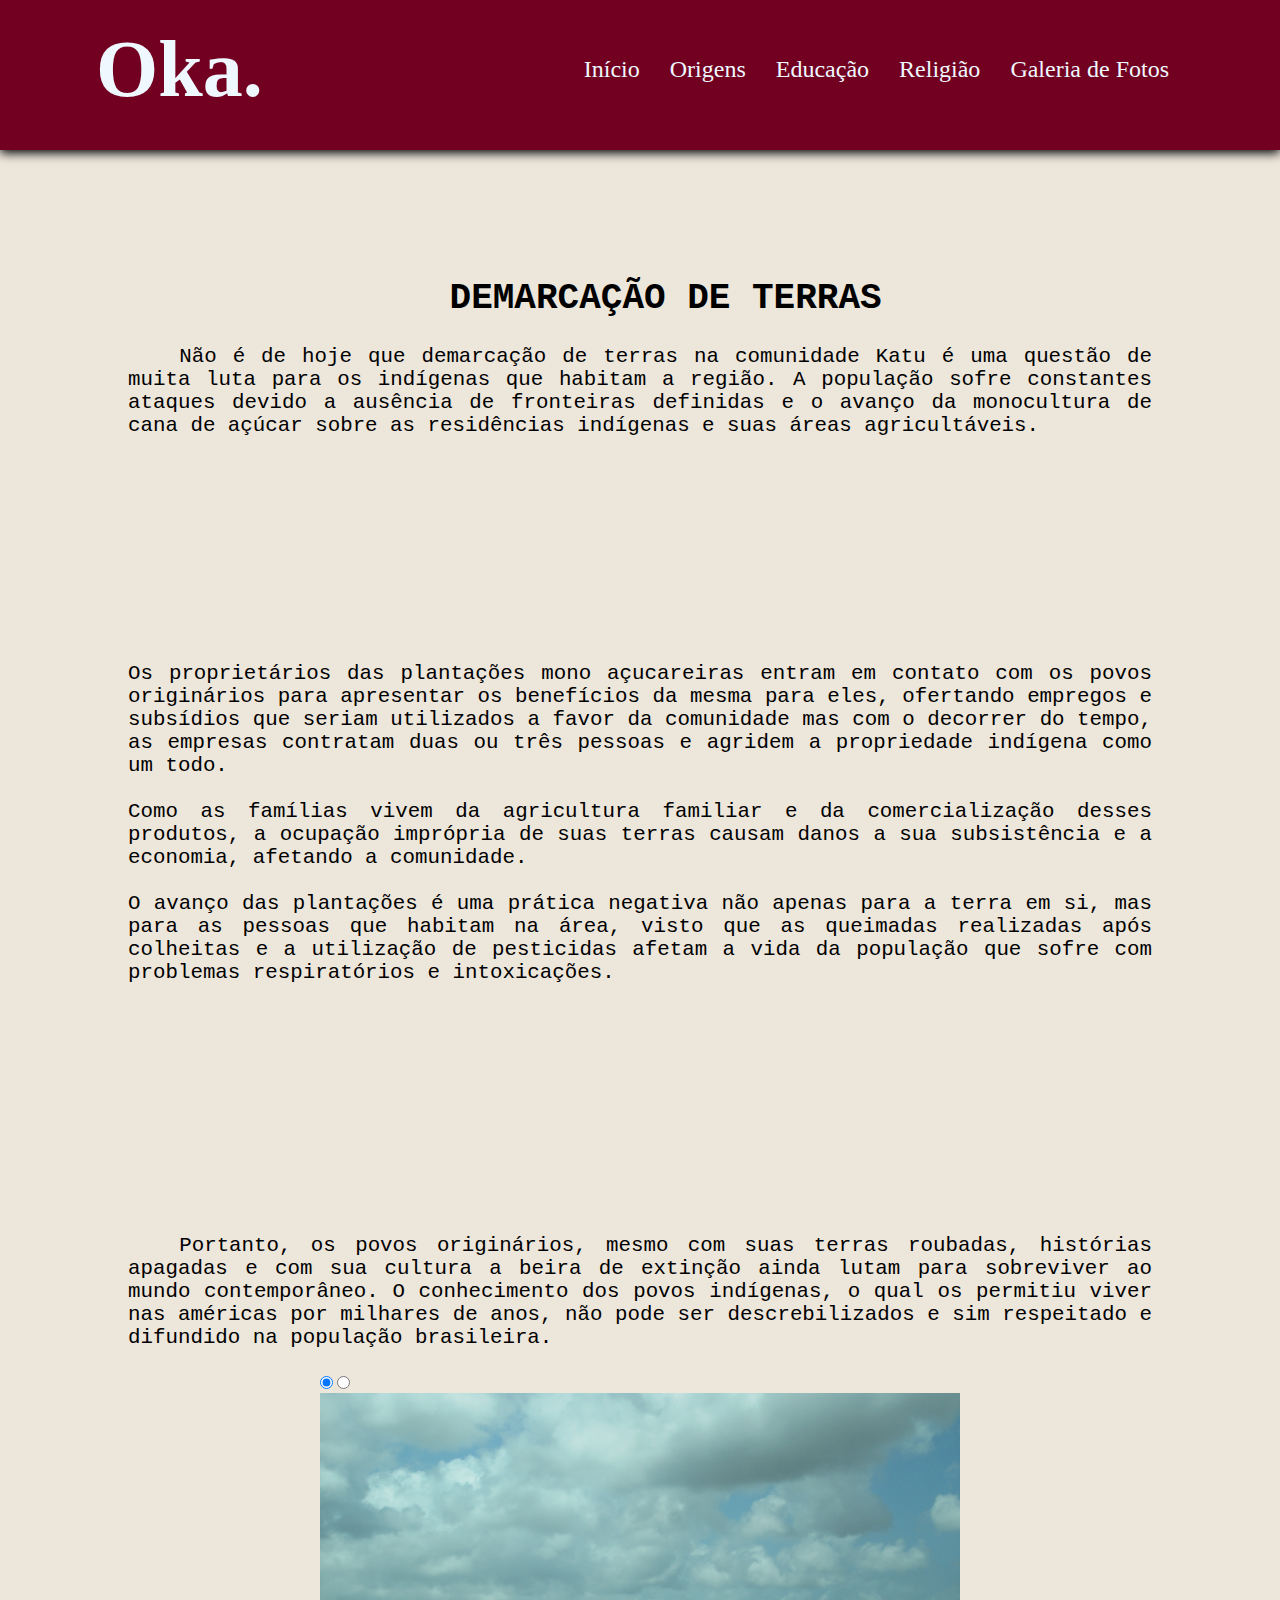
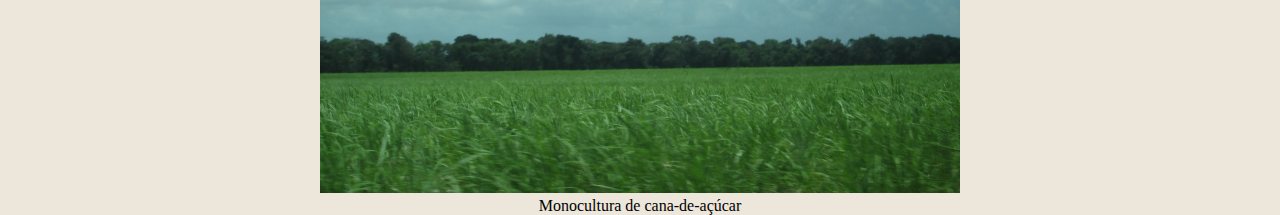
<file: territorio.html>
<!DOCTYPE html>
<html lang="br">

<head>
  <meta charset="UTF-8">
  <meta http-equiv="X-UA-Compatible" content="IE=edge">
  <meta name="viewport" content="width=device-width, initial-scale=1.0">
  <title>Projeto Oka</title>
  <script type="text/javascript" src="territorio.js"></script>
  <link rel="stylesheet" href="territorio.css">
</head>

<header>

  <nav class="nav-bar">
    <div class="logo">
      <h1>Oka.</h1>
    </div>

    <div class="nav-list">
      <ul>
        <li class="nav-item"> <a href="index.html" class="nav-link">Início</a></li>
        <li class="nav-item"> <a href="origem.html" class="nav-link">Origens</a></li>
        <li class="nav-item"> <a href="educacao.html" class="nav-link">Educação</a></li>
        <li class="nav-item"> <a href="religião.html" class="nav-link">Religião</a></li>
        <li class="nav-item"> <a href="galeria.html" class="nav-link">Galeria de Fotos</a></li>
      </ul>
    </div>

    <div class="mobile-menu-icon">
      <button onclick="menuShow()"> <img class="icon" src="fotos/menu_white_36dp.svg"></button>
    </div>
  </nav>
  <div class="mobile-menu">
    <ul>
      <li class="nav-item"> <a href="index.html" class="nav-link">Início</a></li>
      <li class="nav-item"> <a href="origem.html" class="nav-link">Origens</a></li>
      <li class="nav-item"> <a href="educacao.html" class="nav-link">Educação</a></li>
      <li class="nav-item"> <a href="religião.html" class="nav-link">Religião</a></li>
      <li class="nav-item"> <a href="galeria.html" class="nav-link">Galeria de fotos</a></li>
    </ul>
  </div>
</header>

<body>
  <div vw class="enabled">
    <div vw-access-button class="active"></div>
    <div vw-plugin-wrapper>
      <div class="vw-plugin-top-wrapper"></div>
    </div>
  </div>
  <script src="https://vlibras.gov.br/app/vlibras-plugin.js"></script>
  <script>
    new window.VLibras.Widget('https://vlibras.gov.br/app');
  </script>

  <!--código do titulo das páginas-->

  <div id="titulo">

    <h1 class="titulo">DEMARCAÇÃO DE TERRAS</h1>

  </div>

  <!--código dos textos das páginas-->
  </div>

  <div id="texto">
    <p>
      Não é de hoje que demarcação de terras na comunidade Katu é uma questão de muita luta para os indígenas que
      habitam a região. A população sofre constantes ataques devido a ausência de fronteiras definidas e o avanço da
      monocultura de cana de açúcar sobre as residências indígenas e suas áreas agricultáveis.
      <br> <br>
      <center> <div class="video1">
        <iframe  src="https://www.youtube.com/embed/xYopw9HqwOA?si=S-4dHmCtDNDSgexo"
          title="YouTube video player" frameborder="0"
          allow="accelerometer; autoplay; clipboard-write; encrypted-media; gyroscope; picture-in-picture; web-share"
          referrerpolicy="strict-origin-when-cross-origin" allowfullscreen></iframe> </div>
      </center>
      <br> <br>
      Os proprietários das plantações mono açucareiras entram em contato com os povos originários para apresentar os
      benefícios da mesma para eles, ofertando empregos e subsídios que seriam utilizados a favor da comunidade mas com
      o decorrer do tempo, as empresas contratam duas ou três pessoas e agridem a propriedade indígena como um todo.
      <br> <br>
      Como as famílias vivem da agricultura familiar e da comercialização desses produtos, a ocupação imprópria de suas
      terras causam danos a sua subsistência e a economia, afetando a comunidade.
      <br> <br>
      O avanço das plantações é uma prática negativa não apenas para a terra em si, mas para as pessoas que habitam na
      área, visto que as queimadas realizadas após colheitas e a utilização de pesticidas afetam a vida da população que
      sofre com problemas respiratórios e intoxicações.
      <br> </br>

      <center> <div class="video2">
        <iframe src="https://www.youtube.com/embed/YXW1yX8wxPQ?si=BWp2zaruy1vAmEJW"
          title="YouTube video player" frameborder="0"
          allow="accelerometer; autoplay; clipboard-write; encrypted-media; gyroscope; picture-in-picture; web-share"
          referrerpolicy="strict-origin-when-cross-origin" allowfullscreen></iframe> </div>
      </center>
      <br> <br>


  </div>

  <div id="texto">
    <p>
      Portanto, os povos originários, mesmo com suas terras roubadas, histórias apagadas e com sua cultura a beira de
      extinção ainda lutam para sobreviver ao mundo contemporâneo. O conhecimento dos povos indígenas, o qual os
      permitiu viver nas américas por milhares de anos, não pode ser descrebilizados e sim respeitado e difundido na
      população brasileira.
    </p>
  </div>

  <div class="carousel">

    <input type="radio" name="carousel" id="slide1" checked>
    <input type="radio" name="carousel" id="slide2">
   

    <div class="slides">
      <div class="slide">
        <img src="fotos/monocultura2.JPG" alt="Slide 1">
        <center>
          <p> Monocultura de cana-de-açúcar </p>
        </center>
      </div>

      <div class="slide">
        <img src="fotos/monocultura.JPG" alt="Slide 2">
        <center>
          <p> Monocultura de cana-de-açúcar </p>
        </center>
      </div>

    </div>

</body>


</html>
</file>
<file: index.css>
* {
  margin: 0;
  padding: 0;
  border: 0;
}


header {
  background-color: #710021;
  box-shadow: 0px 3px 10px;
  height: 150px;
  z-index: 1000;
  
}

body {
  background-color: #EDE6DB;


}

/*log Oka do topo da tela*/

.logo {
  display: flex;
  align-items: center;
}

.logo h1 {
  color: aliceblue;
  font-size: 5rem;
}

.nav-bar {
  display: flex;
  justify-content: space-between;
  padding: 1.5rem 6rem;
  align-items: center; 
  color: aliceblue; 
  background-color: #710021;
}

.nav-list {
  display: flex;
  align-items: center;
}

.nav-list ul {
  display: flex;
  justify-content: center;
  list-style: none;
}

.nav-item {
  margin: 0 15px;
}

.nav-link {
  text-decoration: none;
  font-size: 1.5rem;
  color: aliceblue;
  font-weight: 400;
  text-align: center;
}

.mobile-menu-icon{
  display: none;
}

.mobile-menu{
  display: none;
}

#titulo {
  color: black;
  font-family: 'Courier New', Courier, monospace;
  text-align: 50%;
  font-size: 150%;
  padding-top: 5%;
  text-align: center;


}

/*texto da página*/
#texto {
  color: black;
  font-family: 'Courier New', Courier, monospace;
  margin-left: 10%;
  margin-right: 10%;
  font-size: 130%;
  text-align: justify;
  margin-top: 1%;
  display: inline-block;
  text-indent: 5%;

}



.carousel {
  width: 50%;
  height: 400px;
  margin-left: 25%;
  position: relative;
  margin-top: 2%;



}

.slides {
  width: 100%;
  height: 100%;
  position: absolute;

}

.slide {
  width: 100%;
  height: 100%;
  position: absolute;
  display: none;
}

.slide img {
  width: 100%;
  height: 100%;
  object-fit: cover;


}

.navigation {
  width: 100%;
  height: 50px;
  bottom: 0;
  display: flex;
  justify-content: center;
  padding-top: 25%;
  position: absolute;

}

.navigation label {
  width: 20px;
  height: 20px;
  background-color: aliceblue;
  border-radius: 50%;
  margin: 10px;
  cursor: pointer;


}

#slide1:checked~.slides .slide:nth-child(1),
#slide2:checked~.slides .slide:nth-child(2),
#slide3:checked~.slides .slide:nth-child(3),
#slide4:checked~.slides .slide:nth-child(4) {
  display: block;
  position: absolute;
}

@media screen and (max-width: 730px) {
  header {
    height: 100px;
    
  }
  .logo h1{
    font-size: 2rem;
  }
  .nav-bar{
    padding: 1.5rem 4rem;

  }
  .nav-item{
    display: none;
  }
  .mobile-menu-icon{
    display: block;
  }
  .mobile-menu-icon button{
    background-color: transparent;
    border: none;
    cursor: pointer;
    
  }
  .mobile-menu ul{
    display: flex;
    flex-direction: column;
    text-align: center;
    padding-bottom: 1rem;
    background-color: #710021;
  }
  .mobile-menu .nav-item{
    display: block;
    padding-top: 1.2rem;
  }
  .open{
    display: block;
  }

  .titulo{
    margin-top: 10%;
  }
}

@media (min-width: 1300px) and (max-width: 1700px) {

  #titulo {
    color: black;
    font-family: 'Courier New', Courier, monospace;
    text-align: 50%;
    font-size: 150%;
    padding-top: 5%;
    text-align: center;

  }


  #texto {
    color: black;
    font-family: 'Courier New', Courier, monospace;
    margin-left: 10%;
    margin-right: 10%;
    font-size: 130%;
    text-align: justify;
    margin-top: 2%;
    display: inline-block;
    text-indent: 5%;
  }


}

@media (min-width: 1200px) and (max-width: 1300px) {

  #titulo {
    color: black;
    font-family: 'Courier New', Courier, monospace;
    text-align: 50%;
    font-size: 150%;
    padding-top: 5%;
    text-align: center;

  }


  #texto {
    color: black;
    font-family: 'Courier New', Courier, monospace;
    margin-left: 10%;
    margin-right: 10%;
    font-size: 130%;
    text-align: justify;
    margin-top: 2%;
    display: inline-block;
    text-indent: 5%;
  }


}

@media (min-width: 1024px) and (max-width: 1200px) {}

#titulo {
  color: black;
  font-family: 'Courier New', Courier, monospace;
  text-align: 50%;
  font-size: 150%;
  padding-top: 5%;

  text-align: center;

}


#texto {
  color: black;
  font-family: 'Courier New', Courier, monospace;
  margin-left: 10%;
  margin-right: 10%;
  font-size: 130%;
  text-align: justify;
  margin-top: 2%;
  display: inline-block;
  text-indent: 5%;
}



@media (min-width: 768px) and (max-width: 1024px) {
  .nav-bar{
    padding: 1.5rem 4rem;

  }
  .nav-item{
    display: none;
  }
  .mobile-menu-icon{
    display: block;
  }
  .mobile-menu-icon button{
    background-color: transparent;
    border: none;
    cursor: pointer;
    
  }
  .mobile-menu ul{
    display: flex;
    flex-direction: column;
    text-align: center;
    padding-bottom: 1rem;
    background-color: #710021;
  }
  .mobile-menu .nav-item{
    display: block;
    padding-top: 1.2rem;
  }
  .open{
    display: block;
  }

  .titulo{
    margin-top: 5%;
  }
  #titulo {
    color: black;
    font-family: 'Courier New', Courier, monospace;
    text-align: 50%;
    font-size: 150%;
    padding-top: 5%;
    text-align: center;

  }


  #texto {
    color: black;
    font-family: 'Courier New', Courier, monospace;
    margin-left: 10%;
    margin-right: 10%;
    font-size: 130%;
    text-align: justify;
    margin-top: 3%;
    display: inline-block;
    text-indent: 5%;
  }



}


@media (min-width: 425px) and (max-width: 768px) {
  .nav-bar{
    padding: 1.5rem 4rem;

  }
  .nav-item{
    display: none;
  }
  .mobile-menu-icon{
    display: block;
  }
  .mobile-menu-icon button{
    background-color: transparent;
    border: none;
    cursor: pointer;
    
  }
  .mobile-menu ul{
    display: flex;
    flex-direction: column;
    text-align: center;
    padding-bottom: 1rem;
    background-color: #710021;
  }
  .mobile-menu .nav-item{
    display: block;
    padding-top: 1.2rem;
  }
  .open{
    display: block;
  }

  .titulo{
    margin-top: 13%;
  }

  #titulo {
    color: black;
    font-family: 'Courier New', Courier, monospace;
    text-align: 50%;
    font-size: 150%;
    padding-top: 5%;
    text-align: center;

  }


  #texto {
    color: black;
    font-family: 'Courier New', Courier, monospace;
    margin-left: 10%;
    margin-right: 10%;
    font-size: 130%;
    text-align: justify;
    margin-top: 3%;
    display: inline-block;
    text-indent: 5%;
  }


}
</file>
<file: educacao.css>
* {
  margin: 0;
  padding: 0;
  border: 0;
}

header {
  background-color: #710021;
  box-shadow: 0px 3px 10px;
  padding: 0%;
  height: 150px;
  z-index: 1000;
  
}

body {
  background-color: #EDE6DB;
  padding-top: px;
}

.logo {
  display: flex;
  align-items: center;
}

.logo h1 {
  color: aliceblue;
  font-size: 5rem;
}

.nav-bar {
  display: flex;
  justify-content: space-between;
  align-items: center;
  padding: 1.5rem 6rem;
  background-color: #710021;
  color: aliceblue;
}

.nav-list {
  display: flex;
  align-items: center;
}

.nav-list ul {
  display: flex;
  justify-content: center;
  list-style: none;
}

.nav-item {
  margin: 0 15px;
}

.nav-link {
  text-decoration: none;
  font-size: 1.5rem;
  color: aliceblue;
  font-weight: 400;
  text-align: center;
}

.mobile-menu-icon{
  display: none;
}

.mobile-menu{
  display: none;
}

#titulo {
  color: black;
  font-family: 'Courier New', Courier, monospace;
  text-align: 50%;
  font-size: 150%;
  padding-top: 5%;
  text-align: center;
}


#titulo1 {
  color: black;
  font-family: 'Courier New', Courier, monospace;
  text-align: 50%;
  font-size: 100%;
  padding-top: 7%;
  margin-left: 13%;
}



/*texto da página*/
#texto {
  color: black;
  font-family: 'Courier New', Courier, monospace;
  margin-left: 10%;
  margin-right: 10%;
  font-size: 130%;
  text-align: justify;
  margin-top: 5%;
  display: inline-block;
  text-indent: 5%;

}

#texto1 {
  color: black;
  font-family: 'Courier New', Courier, monospace;
  margin-left: 10%;
  margin-right: 10%;
  font-size: 130%;
  text-align: justify;
  margin-top: -2%;
  display: inline-block;
  text-indent: 5%;

}

#texto2 {
  color: black;
  font-family: 'Courier New', Courier, monospace;
  margin-left: 10%;
  margin-right: 10%;
  font-size: 130%;
  text-align: justify;
  margin-top: 20%;
  display: inline-block;
  text-indent: 5%;

}


/* imagens do cabeçalho*/
.imagem1 {
  width: 100%;
  height: 400px;
  background-size: cover;
}

.carousel {
  width: 50%;
  height: 300px;
  margin-left: 25%;
  position: absolute;
  padding-top: 1%;
}

.slides {
  width: 100%;
  height: 100%;
  position: absolute;
  padding-top: 1%;

}

.slide {
  width: 100%;
  height: 100%;
  position: absolute;
  display: none;
  padding-top: 1%;
}

.slide img {
  width: 100%;
  height: 100%;
  object-fit: cover;


}

.navigation {
  width: 100%;
  height: 50px;
  bottom: 0;
  display: flex;
  justify-content: center;
  padding-top: 15%;
  position: absolute;

}

.navigation label {
  width: 20px;
  height: 20px;
  background-color: aliceblue;
  border-radius: 50%;
  margin: 10px;
  cursor: pointer;


}

#slide1:checked~.slides .slide:nth-child(1),
#slide2:checked~.slides .slide:nth-child(2) {
  display: block;
  position: absolute;
}


/*código para mexer nas imagens da página*/

.img-container {
  width: 700px;
  height: 400px;
  margin-left: 27%;
  border: none;
  padding: 5%;

}



.img-container img {
  width: 100%;
  height: 100%;
  -webkit-transition: -webkit-transform .5s ease;
  transition: transform .5s ease;

}

.img-container:hover img {
  -webkit-transform: scale(1.1);
  transform: scale(1.1);
  position: relative;
  margin-left: 10%;

}

@media screen and (max-width: 1200px){
  .titulo{
    font-size: 2rem;
  }
  .img-container{
    height: 300px;
    width: auto;
    margin-right: 20%;
  }
  #texto1{
    margin-top: 2%;
  }
}


@media screen and (max-width: 1024px) {
  #texto{
    font-size: 25px;
    
  }
  #texto1{
    font-size: 25px;
  }
  #texto2{
    margin-top: 30%;
    font-size: 25px;
  }
  .imagem1{
    margin-top: 30px;
    height: 250px;
    width: 100%;
  }
  .img-container{
    height: 300px;
    width: auto;
    margin-right: 15%;
  }
  .titulo {
    font-size: 2.5rem;
    margin-top: 2%;
  }
  header {
    height: 130px;
    
  }
  .logo h1{
    font-size: 2rem;
  }
  .nav-bar{
    padding: 1.5rem 4rem;

  }
  .nav-item{
    display: none;
  }
  .mobile-menu-icon{
    display: block;
  }
  .mobile-menu-icon button{
    background-color: transparent;
    border: none;
    cursor: pointer;
    
  }
  .mobile-menu ul{
    display: flex;
    flex-direction: column;
    text-align: center;
    padding-bottom: 1rem;
    background-color: #710021;
  }
  .mobile-menu .nav-item{
    display: block;
    padding-top: 1.2rem;
  }
  .open{
    display: block;
  }
}




@media screen and (max-width: 730px) {
  #texto2{
    margin-top: 60%;
  }
  .imagem1{
    height: 200px;
    width: 100%;
    margin-top: 2px;
  }
  .img-container{
    height: 200px;
    width: auto;
  }
  .titulo{
    font-size: 1.5rem;
    margin-right: 10px;
    margin-top: 2%;
  }
  .titulo2{
    font-size: 1.5rem;
  }
  header {
    height: 100px;
    
  }
  .logo h1{
    font-size: 2rem;
  }
  .nav-bar{
    padding: 1.5rem 4rem;

  }
  .nav-item{
    display: none;
  }
  .mobile-menu-icon{
    display: block;
  }
  .mobile-menu-icon button{
    background-color: transparent;
    border: none;
    cursor: pointer;
    
  }
  .mobile-menu ul{
    display: flex;
    flex-direction: column;
    text-align: center;
    padding-bottom: 1rem;
    background-color: #710021;
  }
  .mobile-menu .nav-item{
    display: block;
    padding-top: 1.2rem;
  }
  .open{
    display: block;
  }

}
</file>
<file: inicio.css>
* {
  margin: 0;
  padding: 0;
  border: 0;
}


header {
  background-color: #710021;
  box-shadow: 0px 3px 10px;
  height: 150px;
  z-index: 1000;
  
}

body {
  background-color: #EDE6DB;


}

/*log Oka do topo da tela*/

.logo {
  display: flex;
  align-items: center;
}

.logo h1 {
  color: aliceblue;
  font-size: 5rem;
}

.nav-bar {
  display: flex;
  justify-content: space-between;
  padding: 1.5rem 6rem;
  align-items: center; 
  color: aliceblue; 
  background-color: #710021;
}

.nav-list {
  display: flex;
  align-items: center;
}

.nav-list ul {
  display: flex;
  justify-content: center;
  list-style: none;
}

.nav-item {
  margin: 0 15px;
}

.nav-link {
  text-decoration: none;
  font-size: 1.5rem;
  color: aliceblue;
  font-weight: 400;
  text-align: center;
}

.mobile-menu-icon{
  display: none;
}

.mobile-menu{
  display: none;
}

#titulo {
  color: black;
  font-family: 'Courier New', Courier, monospace;
  text-align: 50%;
  font-size: 150%;
  padding-top: 5%;
  text-align: center;


}

/*texto da página*/
#texto {
  color: black;
  font-family: 'Courier New', Courier, monospace;
  margin-left: 10%;
  margin-right: 10%;
  font-size: 130%;
  text-align: justify;
  margin-top: 1%;
  display: inline-block;
  text-indent: 5%;

}



.carousel {
  width: 50%;
  height: 400px;
  margin-left: 25%;
  position: relative;
  margin-top: 2%;



}

.slides {
  width: 100%;
  height: 100%;
  position: absolute;

}

.slide {
  width: 100%;
  height: 100%;
  position: absolute;
  display: none;
}

.slide img {
  width: 100%;
  height: 100%;
  object-fit: cover;


}

.navigation {
  width: 100%;
  height: 50px;
  bottom: 0;
  display: flex;
  justify-content: center;
  padding-top: 25%;
  position: absolute;

}

.navigation label {
  width: 20px;
  height: 20px;
  background-color: aliceblue;
  border-radius: 50%;
  margin: 10px;
  cursor: pointer;


}

#slide1:checked~.slides .slide:nth-child(1),
#slide2:checked~.slides .slide:nth-child(2),
#slide3:checked~.slides .slide:nth-child(3),
#slide4:checked~.slides .slide:nth-child(4) {
  display: block;
  position: absolute;
}

@media screen and (max-width: 730px) {
  header {
    height: 100px;
    
  }
  .logo h1{
    font-size: 2rem;
  }
  .nav-bar{
    padding: 1.5rem 4rem;

  }
  .nav-item{
    display: none;
  }
  .mobile-menu-icon{
    display: block;
  }
  .mobile-menu-icon button{
    background-color: transparent;
    border: none;
    cursor: pointer;
    
  }
  .mobile-menu ul{
    display: flex;
    flex-direction: column;
    text-align: center;
    padding-bottom: 1rem;
    background-color: #710021;
  }
  .mobile-menu .nav-item{
    display: block;
    padding-top: 1.2rem;
  }
  .open{
    display: block;
  }

  .titulo{
    margin-top: 10%;
  }
}

@media (min-width: 1300px) and (max-width: 1700px) {

  #titulo {
    color: black;
    font-family: 'Courier New', Courier, monospace;
    text-align: 50%;
    font-size: 150%;
    padding-top: 5%;
    text-align: center;

  }


  #texto {
    color: black;
    font-family: 'Courier New', Courier, monospace;
    margin-left: 10%;
    margin-right: 10%;
    font-size: 130%;
    text-align: justify;
    margin-top: 2%;
    display: inline-block;
    text-indent: 5%;
  }


}

@media (min-width: 1200px) and (max-width: 1300px) {

  #titulo {
    color: black;
    font-family: 'Courier New', Courier, monospace;
    text-align: 50%;
    font-size: 150%;
    padding-top: 5%;
    text-align: center;

  }


  #texto {
    color: black;
    font-family: 'Courier New', Courier, monospace;
    margin-left: 10%;
    margin-right: 10%;
    font-size: 130%;
    text-align: justify;
    margin-top: 2%;
    display: inline-block;
    text-indent: 5%;
  }


}

@media (min-width: 1024px) and (max-width: 1200px) {}

#titulo {
  color: black;
  font-family: 'Courier New', Courier, monospace;
  text-align: 50%;
  font-size: 150%;
  padding-top: 5%;

  text-align: center;

}


#texto {
  color: black;
  font-family: 'Courier New', Courier, monospace;
  margin-left: 10%;
  margin-right: 10%;
  font-size: 130%;
  text-align: justify;
  margin-top: 2%;
  display: inline-block;
  text-indent: 5%;
}



@media (min-width: 768px) and (max-width: 1024px) {
  .nav-bar{
    padding: 1.5rem 4rem;

  }
  .nav-item{
    display: none;
  }
  .mobile-menu-icon{
    display: block;
  }
  .mobile-menu-icon button{
    background-color: transparent;
    border: none;
    cursor: pointer;
    
  }
  .mobile-menu ul{
    display: flex;
    flex-direction: column;
    text-align: center;
    padding-bottom: 1rem;
    background-color: #710021;
  }
  .mobile-menu .nav-item{
    display: block;
    padding-top: 1.2rem;
  }
  .open{
    display: block;
  }

  .titulo{
    margin-top: 5%;
  }
  #titulo {
    color: black;
    font-family: 'Courier New', Courier, monospace;
    text-align: 50%;
    font-size: 150%;
    padding-top: 5%;
    text-align: center;

  }


  #texto {
    color: black;
    font-family: 'Courier New', Courier, monospace;
    margin-left: 10%;
    margin-right: 10%;
    font-size: 130%;
    text-align: justify;
    margin-top: 3%;
    display: inline-block;
    text-indent: 5%;
  }



}


@media (min-width: 425px) and (max-width: 768px) {
  .nav-bar{
    padding: 1.5rem 4rem;

  }
  .nav-item{
    display: none;
  }
  .mobile-menu-icon{
    display: block;
  }
  .mobile-menu-icon button{
    background-color: transparent;
    border: none;
    cursor: pointer;
    
  }
  .mobile-menu ul{
    display: flex;
    flex-direction: column;
    text-align: center;
    padding-bottom: 1rem;
    background-color: #710021;
  }
  .mobile-menu .nav-item{
    display: block;
    padding-top: 1.2rem;
  }
  .open{
    display: block;
  }

  .titulo{
    margin-top: 13%;
  }

  #titulo {
    color: black;
    font-family: 'Courier New', Courier, monospace;
    text-align: 50%;
    font-size: 150%;
    padding-top: 5%;
    text-align: center;

  }


  #texto {
    color: black;
    font-family: 'Courier New', Courier, monospace;
    margin-left: 10%;
    margin-right: 10%;
    font-size: 130%;
    text-align: justify;
    margin-top: 3%;
    display: inline-block;
    text-indent: 5%;
  }


}
</file>
<file: origem.css>
* {
  margin: 0;
  padding: 0;
  border: 0;
}

.video1{
  width: 100%;
  height: auto;
   
  
}
 
.video2{
  width: 100%;
  height: auto;

  
}
 
.video3{
  width: 100%;
  height: auto;
  
}
 

#sumario {
  
  margin-top: 40px;
}

#sumario a {
  color: black;
  text-decoration: none;
  font-size: 20px;
}

#sumario p {
  display: inline-block;
  margin-right: 20px;
}

header {
  background-color: #710021;
  box-shadow: 0px 3px 10px;
  height: 150px;
  z-index: 1000;

}

body {
  background-color: #EDE6DB;


}

/*log Oka do topo da tela*/

.logo {
  display: flex;
  align-items: center;
}

.logo h1 {
  color: aliceblue;
  font-size: 5rem;
}

.nav-bar {
  display: flex;
  justify-content: space-between;
  padding: 1.5rem 6rem;
  align-items: center;
  color: aliceblue;
  background-color: #710021;
}

.nav-list {
  display: flex;
  align-items: center;
}

.nav-list ul {
  display: flex;
  justify-content: center;
  list-style: none;
}

.nav-item {
  margin: 0 15px;
}

.nav-link {
  text-decoration: none;
  font-size: 1.5rem;
  color: aliceblue;
  font-weight: 400;
  text-align: center;
}

.mobile-menu-icon {
  display: none;
}

.mobile-menu {
  display: none;
}

#titulo {
  color: black;
  font-family: 'Courier New', Courier, monospace;
  text-align: 50%;
  font-size: 150%;
  padding-top: 5%;
  text-align: center;


}


/*texto da página*/
#texto1 {
  color: black;
  font-family: 'Courier New', Courier, monospace;
  margin-left: 10%;
  margin-right: 10%;
  font-size: 130%;
  text-align: justify;
  margin-top: 1%;
  display: inline-block;
  text-indent: 5%;

}

#texto2 {
  color: black;
  font-family: 'Courier New', Courier, monospace;
  margin-left: 10%;
  margin-right: 10%;
  font-size: 130%;
  text-align: justify;
  margin-top: 1%;
  display: inline-block;
  text-indent: 5%;

}

#texto3 {
  color: black;
  font-family: 'Courier New', Courier, monospace;
  margin-left: 10%;
  margin-right: 10%;
  font-size: 130%;
  text-align: justify;
  margin-top: 1%;
  display: inline-block;
  text-indent: 5%;

}

#texto4 {
  color: black;
  font-family: 'Courier New', Courier, monospace;
  margin-left: 10%;
  margin-right: 10%;
  font-size: 130%;
  text-align: justify;
  margin-top: 1%;
  display: inline-block;
  text-indent: 5%;

}

.imagem1 {
  width: 500px;
  height: 500px;
  background-size: cover;
  border-radius: 10px;
}



.carousel {
  width: 50%;
  height: 400px;
  margin-left: 25%;
  position: relative;
  margin-top: 2%;



}

.slides {
  width: 100%;
  height: 100%;
  position: absolute;

}

.slide {
  width: 100%;
  height: 100%;
  position: absolute;
  display: none;
}

.slide img {
  width: 100%;
  height: 100%;
  object-fit: cover;


}

.navigation {
  width: 100%;
  height: 50px;
  bottom: 0;
  display: flex;
  justify-content: center;
  padding-top: 25%;
  position: absolute;

}

.navigation label {
  width: 20px;
  height: 20px;
  background-color: aliceblue;
  border-radius: 50%;
  margin: 10px;
  cursor: pointer;


}

#slide1:checked~.slides .slide:nth-child(1),
#slide2:checked~.slides .slide:nth-child(2),
#slide3:checked~.slides .slide:nth-child(3) {
  display: block;
  position: absolute;
}

@media screen and (max-width: 730px) {

    
  .imagem1{
    margin-left: 1%;
    width: 300px;
    height: 300px;
  
    
  }
  #sumario a{
    font-size:12px;
  }

  header {
    height: 100px;

  }

  .logo h1 {
    font-size: 2rem;
  }

  .nav-bar {
    padding: 1.5rem 4rem;

  }

  .nav-item {
    display: none;
  }

  .mobile-menu-icon {
    display: block;
  }

  .mobile-menu-icon button {
    background-color: transparent;
    border: none;
    cursor: pointer;

  }

  .mobile-menu ul {
    display: flex;
    flex-direction: column;
    text-align: center;
    padding-bottom: 1rem;
    background-color: #710021;
  }

  .mobile-menu .nav-item {
    display: block;
    padding-top: 1.2rem;
  }

  .open {
    display: block;
  }

  .titulo {
    margin-top: 10%;
  }


}

@media (min-width: 1300px) and (max-width: 1700px) {

  #titulo {
    color: black;
    font-family: 'Courier New', Courier, monospace;
    text-align: 50%;
    font-size: 150%;
    padding-top: 5%;
    text-align: center;

  }


  #texto1 {
    color: black;
    font-family: 'Courier New', Courier, monospace;
    margin-left: 10%;
    margin-right: 10%;
    font-size: 130%;
    text-align: justify;
    margin-top: 2%;
    display: inline-block;
    text-indent: 5%;
  }

  #texto2 {
    color: black;
    font-family: 'Courier New', Courier, monospace;
    margin-left: 10%;
    margin-right: 10%;
    font-size: 130%;
    text-align: justify;
    margin-top: 2%;
    display: inline-block;
    text-indent: 5%;
  }

  #texto3 {
    color: black;
    font-family: 'Courier New', Courier, monospace;
    margin-left: 10%;
    margin-right: 10%;
    font-size: 130%;
    text-align: justify;
    margin-top: 2%;
    display: inline-block;
    text-indent: 5%;
  }

  #texto4 {
    color: black;
    font-family: 'Courier New', Courier, monospace;
    margin-left: 10%;
    margin-right: 10%;
    font-size: 130%;
    text-align: justify;
    margin-top: 2%;
    display: inline-block;
    text-indent: 5%;
  }

}

  @media (min-width: 1200px) and (max-width: 1300px) {

    #titulo {
      color: black;
      font-family: 'Courier New', Courier, monospace;
      text-align: 50%;
      font-size: 150%;
      padding-top: 5%;
      text-align: center;

    }


    #texto1 {
      color: black;
      font-family: 'Courier New', Courier, monospace;
      margin-left: 10%;
      margin-right: 10%;
      font-size: 130%;
      text-align: justify;
      margin-top: 2%;
      display: inline-block;
      text-indent: 5%;
    }

    #texto2 {
      color: black;
      font-family: 'Courier New', Courier, monospace;
      margin-left: 10%;
      margin-right: 10%;
      font-size: 130%;
      text-align: justify;
      margin-top: 2%;
      display: inline-block;
      text-indent: 5%;
    }

    #texto3 {
      color: black;
      font-family: 'Courier New', Courier, monospace;
      margin-left: 10%;
      margin-right: 10%;
      font-size: 130%;
      text-align: justify;
      margin-top: 2%;
      display: inline-block;
      text-indent: 5%;
    }

    #texto4 {
      color: black;
      font-family: 'Courier New', Courier, monospace;
      margin-left: 10%;
      margin-right: 10%;
      font-size: 130%;
      text-align: justify;
      margin-top: 2%;
      display: inline-block;
      text-indent: 5%;
    }


  }

  @media (min-width: 1024px) and (max-width: 1200px) {}

  #titulo {
    color: black;
    font-family: 'Courier New', Courier, monospace;
    text-align: 50%;
    font-size: 150%;
    padding-top: 5%;

    text-align: center;

  }

  #sumario p{
    padding-top: 5%;
  }

  #texto1 {
    color: black;
    font-family: 'Courier New', Courier, monospace;
    margin-left: 10%;
    margin-right: 10%;
    font-size: 130%;
    text-align: justify;
    margin-top: 2%;
    display: inline-block;
    text-indent: 5%;
  }

  #texto2 {
    color: black;
    font-family: 'Courier New', Courier, monospace;
    margin-left: 10%;
    margin-right: 10%;
    font-size: 130%;
    text-align: justify;
    margin-top: 2%;
    display: inline-block;
    text-indent: 5%;
  }

  #texto3 {
    color: black;
    font-family: 'Courier New', Courier, monospace;
    margin-left: 10%;
    margin-right: 10%;
    font-size: 130%;
    text-align: justify;
    margin-top: 2%;
    display: inline-block;
    text-indent: 5%;
  }

  #texto4 {
    color: black;
    font-family: 'Courier New', Courier, monospace;
    margin-left: 10%;
    margin-right: 10%;
    font-size: 130%;
    text-align: justify;
    margin-top: 2%;
    display: inline-block;
    text-indent: 5%;
  }

  @media (min-width: 768px) and (max-width: 1024px) {
    .nav-bar {
      padding: 1.5rem 4rem;

    }

    .nav-item {
      display: none;
    }

    .mobile-menu-icon {
      display: block;
    }

    .mobile-menu-icon button {
      background-color: transparent;
      border: none;
      cursor: pointer;

    }

    .mobile-menu ul {
      display: flex;
      flex-direction: column;
      text-align: center;
      padding-bottom: 1rem;
      background-color: #710021;
    }

    .mobile-menu .nav-item {
      display: block;
      padding-top: 1.2rem;
    }

    .open {
      display: block;
    }

    #sumario p{
      padding-top: 13%;
    }

    .titulo {
      margin-top: 5%;
    }

 
    #titulo {
      color: black;
      font-family: 'Courier New', Courier, monospace;
      text-align: 50%;
      font-size: 150%;
      padding-top: 5%;
      text-align: center;

    }


    #texto1 {
      color: black;
      font-family: 'Courier New', Courier, monospace;
      margin-left: 10%;
      margin-right: 10%;
      font-size: 130%;
      text-align: justify;
      margin-top: 3%;
      display: inline-block;
      text-indent: 5%;
    }

    #texto2 {
      color: black;
      font-family: 'Courier New', Courier, monospace;
      margin-left: 10%;
      margin-right: 10%;
      font-size: 130%;
      text-align: justify;
      margin-top: 3%;
      display: inline-block;
      text-indent: 5%;
    }

    #texto3 {
      color: black;
      font-family: 'Courier New', Courier, monospace;
      margin-left: 10%;
      margin-right: 10%;
      font-size: 130%;
      text-align: justify;
      margin-top: 3%;
      display: inline-block;
      text-indent: 5%;
    }

    #texto4 {
      color: black;
      font-family: 'Courier New', Courier, monospace;
      margin-left: 10%;
      margin-right: 10%;
      font-size: 130%;
      text-align: justify;
      margin-top: 3%;
      display: inline-block;
      text-indent: 5%;
    }


  }


  @media (min-width: 425px) and (max-width: 768px) {

   html, body {
      overflow-x: hidden;
  }
  
  .video1{
    width: 100%;
    height: auto;

    
  }

  .video2{
    width: 100%;
    height: auto;
    
  }
   

  .video3{
    width: 100%;
    height: auto;
    
  }
    
 
  .nav-bar {
    padding: 1.5rem 4rem;

  }

  .nav-item {
    display: none;
  }

  .mobile-menu-icon {
    display: block;
  }

  .mobile-menu-icon button {
    background-color: transparent;
    border: none;
    cursor: pointer;

  }

  .mobile-menu ul {
    display: flex;
    flex-direction: column;
    text-align: center;
    padding-bottom: 1rem;
    background-color: #710021;
  }

  .mobile-menu .nav-item {
    display: block;
    padding-top: 1.2rem;
  }

  .open {
    display: block;
  }


  #sumario a{
    font-size: 8px;
  }

  #titulo {
    color: black;
    font-family: 'Courier New', Courier, monospace;
    text-align: 50%;
    font-size: 150%;
    padding-top: 1%;
    text-align: center;

  }


  #texto1 {
    color: black;
    font-family: 'Courier New', Courier, monospace;
    margin-left: 10%;
    margin-right: 10%;
    font-size: 110%;
    text-align: justify;
    margin-top: 3%;
    display: inline-block;
    text-indent: 5%;
  }

  #texto2 {
    color: black;
    font-family: 'Courier New', Courier, monospace;
    margin-left: 10%;
    margin-right: 10%;
    font-size: 110%;
    text-align: justify;
    margin-top: 3%;
    display: inline-block;
    text-indent: 5%;
  }

  #texto3 {
    color: black;
    font-family: 'Courier New', Courier, monospace;
    margin-left: 10%;
    margin-right: 10%;
    font-size: 110%;
    text-align: justify;
    margin-top: 3%;
    display: inline-block;
    text-indent: 5%;
  }

  #texto4 {
    color: black;
    font-family: 'Courier New', Courier, monospace;
    margin-left: 10%;
    margin-right: 10%;
    font-size: 110%;
    text-align: justify;
    margin-top: 3%;
    display: inline-block;
    text-indent: 5%;
  }

  .imagem1{
    margin-left: 1%;
    width: 250px;
    height: 250px;
  
    
  }

}
</file>
<file: religião.css>
* {
  margin: 0;
  padding: 0;
  border: 0;
}

.carousel {
  width: 50%;
  height: 400px;
  margin-left: 25%;
  position: relative;
  margin-top: 2%;



}

#sumario {

  margin-top: 80px;
}

#sumario a {
  color: black;
  text-decoration: none;
  font-size: 20px;
}

#sumario p {
  display: inline-block;
  margin-right: 20px;
}


.slides {
  width: 100%;
  height: 100%;
  position: absolute;

}

.slide {
  width: 100%;
  height: 100%;
  position: absolute;
  display: none;
}

.slide img {
  width: 100%;
  height: 100%;
  object-fit: cover;


}

.navigation {
  width: 100%;
  height: 50px;
  bottom: 0;
  display: flex;
  justify-content: center;
  padding-top: 25%;
  position: absolute;

}

.navigation label {
  width: 20px;
  height: 20px;
  background-color: aliceblue;
  border-radius: 50%;
  margin: 10px;
  cursor: pointer;


}

#slide1:checked~.slides .slide:nth-child(1),
#slide2:checked~.slides .slide:nth-child(2),
#slide3:checked~.slides .slide:nth-child(3) {
  display: block;
  position: absolute;
}


.video1{
  width: 100%;
  height: auto;
}

header {
  background-color: #710021;
  box-shadow: 0px 3px 10px;
  height: 150px;
  z-index: 1000;
  
}

body {
  background-color: #EDE6DB;

}

/*log Oka do topo da tela*/

.logo {
  display: flex;
  align-items: center;
}

.logo h1 {
  color: aliceblue;
  font-size: 5rem;
}

.nav-bar {
  display: flex;
  justify-content: space-between;
  padding: 1.5rem 6rem;
  align-items: center; 
  color: aliceblue; 
  background-color: #710021;
}

.nav-list {
  display: flex;
  align-items: center;
}

.nav-list ul {
  display: flex;
  justify-content: center;
  list-style: none;
}

.nav-item {
  margin: 0 15px;
}

.nav-link {
  text-decoration: none;
  font-size: 1.5rem;
  color: aliceblue;
  font-weight: 400;
  text-align: center;
}

.mobile-menu-icon{
  display: none;
}

.mobile-menu{
  display: none;
}

#titulo h1 {
  color: black;
  font-family: 'Courier New', Courier, monospace;
  text-align: 50%;
  font-size: 60px;
  padding-top: 1%;
  text-align: center;


}

/*texto da página*/
#texto1 {
  color: black;
  font-family: 'Courier New', Courier, monospace;
  margin-left: 10%;
  margin-right: 10%;
  font-size: 130%;
  text-align: justify;
  margin-top: 1%;
  display: inline-block;
  text-indent: 5%;

}

#texto2 {
  color: black;
  font-family: 'Courier New', Courier, monospace;
  margin-left: 10%;
  margin-right: 10%;
  font-size: 130%;
  text-align: justify;
  margin-top: 1%;
  display: inline-block;
  text-indent: 5%;

}

#texto3 {
  color: black;
  font-family: 'Courier New', Courier, monospace;
  margin-left: 10%;
  margin-right: 10%;
  font-size: 130%;
  text-align: justify;
  margin-top: 1%;
  display: inline-block;
  text-indent: 5%;

}




@media screen and (max-width: 730px) {
  #sumario a{
    font-size: 16px;
  }
  
  header {
    height: 100px;
    
  }
  .logo h1{
    font-size: 2rem;
  }
  .nav-bar{
    padding: 1.5rem 4rem;

  }
  .nav-item{
    display: none;
  }
  .mobile-menu-icon{
    display: block;
  }
  .mobile-menu-icon button{
    background-color: transparent;
    border: none;
    cursor: pointer;
    
  }
  .mobile-menu ul{
    display: flex;
    flex-direction: column;
    text-align: center;
    padding-bottom: 1rem;
    background-color: #710021;
  }
  .mobile-menu .nav-item{
    display: block;
    padding-top: 1.2rem;
  }
  .open{
    display: block;
  }

  .titulo{
    margin-top: 8%;
  }

  .sumario{
    margin-top: 5%;
  }
}

@media (min-width: 1300px) and (max-width: 1700px) {

  .titulo h1 {
    color: black;
    font-family: 'Courier New', Courier, monospace;
    text-align: 50%;
    font-size: 50px;
    padding-top: 5%;
    text-align: center;

  }


  #texto1 {
    color: black;
    font-family: 'Courier New', Courier, monospace;
    margin-left: 10%;
    margin-right: 10%;
    font-size: 130%;
    text-align: justify;
    margin-top: 2%;
    display: inline-block;
    text-indent: 5%;
  }

  #texto2 {
    color: black;
    font-family: 'Courier New', Courier, monospace;
    margin-left: 10%;
    margin-right: 10%;
    font-size: 130%;
    text-align: justify;
    margin-top: 2%;
    display: inline-block;
    text-indent: 5%;
  }

  #texto3 {
    color: black;
    font-family: 'Courier New', Courier, monospace;
    margin-left: 10%;
    margin-right: 10%;
    font-size: 130%;
    text-align: justify;
    margin-top: 2%;
    display: inline-block;
    text-indent: 5%;
  }


}

@media (min-width: 1200px) and (max-width: 1300px) {

  .titulo {
    color: black;
    font-family: 'Courier New', Courier, monospace;
    text-align: 50%;
    font-size: 60px;
    padding-top: 5%;
    text-align: center;

  }


  #texto1 {
    color: black;
    font-family: 'Courier New', Courier, monospace;
    margin-left: 10%;
    margin-right: 10%;
    font-size: 130%;
    text-align: justify;
    margin-top: 2%;
    display: inline-block;
    text-indent: 5%;
  }

  #texto2 {
    color: black;
    font-family: 'Courier New', Courier, monospace;
    margin-left: 10%;
    margin-right: 10%;
    font-size: 130%;
    text-align: justify;
    margin-top: 2%;
    display: inline-block;
    text-indent: 5%;
  }

  #texto3 {
    color: black;
    font-family: 'Courier New', Courier, monospace;
    margin-left: 10%;
    margin-right: 10%;
    font-size: 130%;
    text-align: justify;
    margin-top: 2%;
    display: inline-block;
    text-indent: 5%;
  }


}

@media (min-width: 1024px) and (max-width: 1200px) {}

#titulo {
  color: black;
  font-family: 'Courier New', Courier, monospace;
  text-align: 50%;
  font-size: 150%;
  padding-top: 5%;

  text-align: center;

}


#texto1 {
  color: black;
  font-family: 'Courier New', Courier, monospace;
  margin-left: 10%;
  margin-right: 10%;
  font-size: 130%;
  text-align: justify;
  margin-top: 2%;
  display: inline-block;
  text-indent: 5%;
}

#texto2 {
  color: black;
  font-family: 'Courier New', Courier, monospace;
  margin-left: 10%;
  margin-right: 10%;
  font-size: 130%;
  text-align: justify;
  margin-top: 2%;
  display: inline-block;
  text-indent: 5%;
}

#texto3 {
  color: black;
  font-family: 'Courier New', Courier, monospace;
  margin-left: 10%;
  margin-right: 10%;
  font-size: 130%;
  text-align: justify;
  margin-top: 2%;
  display: inline-block;
  text-indent: 5%;
}


@media (min-width: 768px) and (max-width: 1024px) {
  .nav-bar{
    padding: 1.5rem 4rem;

  }
  .nav-item{
    display: none;
  }
  .mobile-menu-icon{
    display: block;
  }
  .mobile-menu-icon button{
    background-color: transparent;
    border: none;
    cursor: pointer;
    
  }
  .mobile-menu ul{
    display: flex;
    flex-direction: column;
    text-align: center;
    padding-bottom: 1rem;
    background-color: #710021;
  }
  .mobile-menu .nav-item{
    display: block;
    padding-top: 1.2rem;
  }
  .open{
    display: block;
  }

  .titulo{
    margin-top: 5%;
  }
  #titulo {
    color: black;
    font-family: 'Courier New', Courier, monospace;
    text-align: 50%;
    font-size: 150%;
    padding-top: 5%;
    text-align: center;

  }


  #texto1 {
    color: black;
    font-family: 'Courier New', Courier, monospace;
    margin-left: 10%;
    margin-right: 10%;
    font-size: 130%;
    text-align: justify;
    margin-top: 3%;
    display: inline-block;
    text-indent: 5%;
  }

  #texto2 {
    color: black;
    font-family: 'Courier New', Courier, monospace;
    margin-left: 10%;
    margin-right: 10%;
    font-size: 130%;
    text-align: justify;
    margin-top: 3%;
    display: inline-block;
    text-indent: 5%;
  }

  #texto3 {
    color: black;
    font-family: 'Courier New', Courier, monospace;
    margin-left: 10%;
    margin-right: 10%;
    font-size: 130%;
    text-align: justify;
    margin-top: 3%;
    display: inline-block;
    text-indent: 5%;
  }






}


@media (min-width: 425px) and (max-width: 768px) {
  .video1{
    width: 100%;
    height: auto;
    
  }

  .video2{
    width: 100%;
    height: auto;
  }

  .nav-bar{
    padding: 1.5rem 4rem;

  }
  .nav-item{
    display: none;
  }
  .mobile-menu-icon{
    display: block;
  }
  .mobile-menu-icon button{
    background-color: transparent;
    border: none;
    cursor: pointer;
    
  }
  .mobile-menu ul{
    display: flex;
    flex-direction: column;
    text-align: center;
    padding-bottom: 1rem;
    background-color: #710021;
  }
  .mobile-menu .nav-item{
    display: block;
    padding-top: 1.2rem;
  }
  .open{
    display: block;
  }

  .titulo{
    margin-top: 10%;
  }

  #titulo h1 {
    color: black;
    font-family: 'Courier New', Courier, monospace;
    text-align: 50%;
    font-size: 50px;
    padding-top: 5%;
    text-align: center;

  }


  #texto1 {
    color: black;
    font-family: 'Courier New', Courier, monospace;
    margin-left: 10%;
    margin-right: 10%;
    font-size: 130%;
    text-align: justify;
    margin-top: 3%;
    display: inline-block;
    text-indent: 5%;
  }

  #texto2 {
    color: black;
    font-family: 'Courier New', Courier, monospace;
    margin-left: 10%;
    margin-right: 10%;
    font-size: 130%;
    text-align: justify;
    margin-top: 3%;
    display: inline-block;
    text-indent: 5%;
  }

  #texto3 {
    color: black;
    font-family: 'Courier New', Courier, monospace;
    margin-left: 10%;
    margin-right: 10%;
    font-size: 130%;
    text-align: justify;
    margin-top: 3%;
    display: inline-block;
    text-indent: 5%;
  }


}
</file>
<file: territorio.css>
* {
  margin: 0;
  padding: 0;
  border: 0;
}

.video1{
  width: 100%;
  height: auto;
}

header {
  background-color: #710021;
  box-shadow: 0px 3px 10px;
  height: 150px;
  z-index: 1000;
  
}

body {
  background-color: #EDE6DB;

}

/*log Oka do topo da tela*/

.logo {
  display: flex;
  align-items: center;
}

.logo h1 {
  color: aliceblue;
  font-size: 5rem;
}

.nav-bar {
  display: flex;
  justify-content: space-between;
  padding: 1.5rem 6rem;
  align-items: center; 
  color: aliceblue; 
  background-color: #710021;
}

.nav-list {
  display: flex;
  align-items: center;
}

.nav-list ul {
  display: flex;
  justify-content: center;
  list-style: none;
}

.nav-item {
  margin: 0 15px;
}

.nav-link {
  text-decoration: none;
  font-size: 1.5rem;
  color: aliceblue;
  font-weight: 400;
  text-align: center;
}

.mobile-menu-icon{
  display: none;
}

.mobile-menu{
  display: none;
}

.titulo {
  color: black;
  font-family: 'Courier New', Courier, monospace;
  text-align: 50%;
  font-size: 150%;
  padding-top: 5%;
  margin-left: 4%;
  text-align: center;


}

/*texto da página*/
#texto {
  color: black;
  font-family: 'Courier New', Courier, monospace;
  margin-left: 10%;
  margin-right: 10%;
  font-size: 130%;
  text-align: justify;
  margin-top: 1%;
  display: inline-block;
  text-indent: 5%;

}



.carousel {
  width: 50%;
  height: 400px;
  margin-left: 25%;
  position: relative;
  margin-top: 2%;



}

.slides {
  width: 100%;
  height: 100%;
  position: absolute;

}

.slide {
  width: 100%;
  height: 100%;
  position: absolute;
  display: none;
}

.slide img {
  width: 100%;
  height: 100%;
  object-fit: cover;


}

.navigation {
  width: 100%;
  height: 50px;
  bottom: 0;
  display: flex;
  justify-content: center;
  padding-top: 25%;
  position: absolute;

}

.navigation label {
  width: 20px;
  height: 20px;
  background-color: aliceblue;
  border-radius: 50%;
  margin: 10px;
  cursor: pointer;


}

#slide1:checked~.slides .slide:nth-child(1),
#slide2:checked~.slides .slide:nth-child(2),
#slide3:checked~.slides .slide:nth-child(3) {
  display: block;
  position: absolute;
}

@media screen and (max-width: 730px) {

  header {
    height: 100px;
    
  }
  .logo h1{
    font-size: 2rem;
  }
  .nav-bar{
    padding: 1.5rem 4rem;

  }
  .nav-item{
    display: none;
  }
  .mobile-menu-icon{
    display: block;
  }
  .mobile-menu-icon button{
    background-color: transparent;
    border: none;
    cursor: pointer;
    
  }
  .mobile-menu ul{
    display: flex;
    flex-direction: column;
    text-align: center;
    padding-bottom: 1rem;
    background-color: #710021;
  }
  .mobile-menu .nav-item{
    display: block;
    padding-top: 1.2rem;
  }
  .open{
    display: block;
  }

  .titulo{
    margin-top: 10%;
    font-size: 115%;
    text-align: center;
  }
}

@media (min-width: 1300px) and (max-width: 1700px) {

  #titulo {
    color: black;
    font-family: 'Courier New', Courier, monospace;
    text-align: 50%;
    font-size: 150%;
    padding-top: 5%;
    text-align: center;

  }


  #texto {
    color: black;
    font-family: 'Courier New', Courier, monospace;
    margin-left: 10%;
    margin-right: 10%;
    font-size: 130%;
    text-align: justify;
    margin-top: 2%;
    display: inline-block;
    text-indent: 5%;
  }


}

@media (min-width: 1200px) and (max-width: 1300px) {

  #titulo {
    color: black;
    font-family: 'Courier New', Courier, monospace;
    text-align: 50%;
    font-size: 150%;
    padding-top: 5%;
    text-align: center;

  }


  #texto {
    color: black;
    font-family: 'Courier New', Courier, monospace;
    margin-left: 10%;
    margin-right: 10%;
    font-size: 130%;
    text-align: justify;
    margin-top: 2%;
    display: inline-block;
    text-indent: 5%;
  }


}

@media (min-width: 1024px) and (max-width: 1200px) {}

#titulo {
  color: black;
  font-family: 'Courier New', Courier, monospace;
  text-align: 50%;
  font-size: 150%;
  padding-top: 5%;

  text-align: center;

}


#texto {
  color: black;
  font-family: 'Courier New', Courier, monospace;
  margin-left: 10%;
  margin-right: 10%;
  font-size: 130%;
  text-align: justify;
  margin-top: 2%;
  display: inline-block;
  text-indent: 5%;
}



@media (min-width: 768px) and (max-width: 1024px) {
  .nav-bar{
    padding: 1.5rem 4rem;

  }
  .nav-item{
    display: none;
  }
  .mobile-menu-icon{
    display: block;
  }
  .mobile-menu-icon button{
    background-color: transparent;
    border: none;
    cursor: pointer;
    
  }
  .mobile-menu ul{
    display: flex;
    flex-direction: column;
    text-align: center;
    padding-bottom: 1rem;
    background-color: #710021;
  }
  .mobile-menu .nav-item{
    display: block;
    padding-top: 1.2rem;
  }
  .open{
    display: block;
  }

  .titulo{
    margin-top: 5%;
  }
  #titulo {
    color: black;
    font-family: 'Courier New', Courier, monospace;
    text-align: 50%;
    font-size: 150%;
    padding-top: 5%;
    text-align: center;

  }


  #texto {
    color: black;
    font-family: 'Courier New', Courier, monospace;
    margin-left: 10%;
    margin-right: 10%;
    font-size: 130%;
    text-align: justify;
    margin-top: 3%;
    display: inline-block;
    text-indent: 5%;
  }



}


@media (min-width: 425px) and (max-width: 768px) {
  .video1{
    width: 100%;
    height: auto;
  }

  .video2{
    width: 100%;
    height: auto;
  }

  .nav-bar{
    padding: 1.5rem 4rem;

  }
  .nav-item{
    display: none;
  }
  .mobile-menu-icon{
    display: block;
  }
  .mobile-menu-icon button{
    background-color: transparent;
    border: none;
    cursor: pointer;
    
  }
  .mobile-menu ul{
    display: flex;
    flex-direction: column;
    text-align: center;
    padding-bottom: 1rem;
    background-color: #710021;
  }
  .mobile-menu .nav-item{
    display: block;
    padding-top: 1.2rem;
  }
  .open{
    display: block;
  }

  .titulo{
    margin-top: 10%;
  }

  .titulo {
    color: black;
    font-family: 'Courier New', Courier, monospace;
    text-align: 50%;
    font-size: 100%;
    padding-top: 5%;
    text-align: center;

  }


  #texto {
    color: black;
    font-family: 'Courier New', Courier, monospace;
    margin-left: 10%;
    margin-right: 10%;
    font-size: 130%;
    text-align: justify;
    margin-top: 3%;
    display: inline-block;
    text-indent: 5%;
  }


}
</file>
